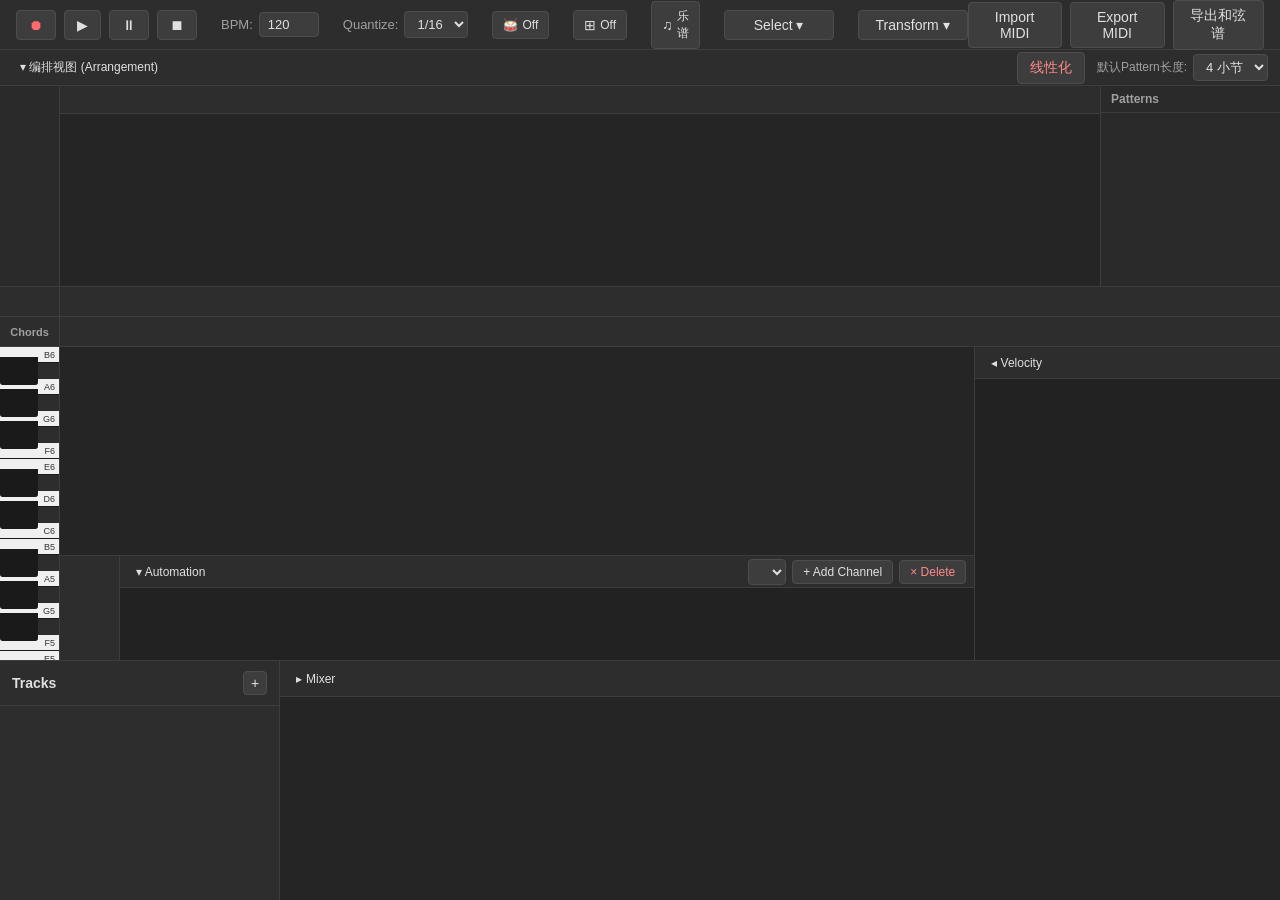
<file: index.html>
<!DOCTYPE html>
<html lang="en">
<head>
    <meta charset="UTF-8">
    <meta name="viewport" content="width=device-width, initial-scale=1.0">
    <title>MIDI Piano Roll Editor</title>
    <link rel="stylesheet" href="styles.css">
</head>
<body>
    <div class="app-container">
        <div class="toolbar">
            <div class="toolbar-left">
                <button id="recordBtn" class="toolbar-btn record-btn" title="Record (R)">⏺</button>
                <button id="playBtn" class="toolbar-btn" title="Play (Space)">▶</button>
                <button id="pauseBtn" class="toolbar-btn" title="Pause">⏸</button>
                <button id="stopBtn" class="toolbar-btn" title="Stop">⏹</button>
                <div class="bpm-control">
                    <label for="bpmInput">BPM:</label>
                    <input type="number" id="bpmInput" min="40" max="300" value="120">
                </div>
                <div class="quantize-control">
                    <label for="quantizeSelect">Quantize:</label>
                    <select id="quantizeSelect" class="quantize-select">
                        <option value="0">Off</option>
                        <option value="4">1/4</option>
                        <option value="2">1/8</option>
                        <option value="1" selected>1/16</option>
                    </select>
                </div>
                <div class="metronome-control">
                    <button id="metronomeBtn" class="toolbar-btn metronome-btn" title="Metronome">
                        <span class="metronome-icon">🥁</span>
                        <span class="metronome-state">Off</span>
                    </button>
                </div>
                <div class="snap-control">
                    <button id="snapBtn" class="toolbar-btn snap-btn" title="Snap to Grid">
                        <span class="snap-icon">⊞</span>
                        <span class="snap-state">Off</span>
                    </button>
                </div>
                <div class="sheet-music-control">
                    <button id="sheetMusicBtn" class="toolbar-btn sheet-music-btn" title="Toggle Sheet Music View">
                        <span class="sheet-music-icon">♫</span>
                        <span class="sheet-music-state">乐谱</span>
                    </button>
                </div>
                <div class="dropdown-control">
                    <button id="selectBtn" class="toolbar-btn dropdown-btn">
                        Select ▾
                    </button>
                    <div id="selectMenu" class="dropdown-menu">
                        <div class="menu-item" data-select="all">All</div>
                        <div class="menu-item" data-select="bypitch">By Pitch...</div>
                        <div class="menu-item" data-select="byvelocity">By Velocity Range...</div>
                        <div class="menu-item" data-select="invert">Invert</div>
                    </div>
                </div>
                <div class="dropdown-control">
                    <button id="transformBtn" class="toolbar-btn dropdown-btn">
                        Transform ▾
                    </button>
                    <div id="transformMenu" class="dropdown-menu">
                        <div class="menu-item" data-transform="transpose">Transpose...</div>
                        <div class="menu-item" data-transform="timeshift">Time Shift...</div>
                        <div class="menu-item" data-transform="humanize">Humanize</div>
                    </div>
                </div>
            </div>
            <div class="toolbar-right">
                <button id="importMidiBtn" class="toolbar-btn">Import MIDI</button>
                <button id="exportMidiBtn" class="toolbar-btn">Export MIDI</button>
                <button id="exportChordBtn" class="toolbar-btn">导出和弦谱</button>
            </div>
        </div>

        <div class="arrangement-panel" id="arrangementPanel">
            <div class="arrangement-toolbar">
                <button id="arrangementToggleBtn" class="automation-toggle-btn" title="Toggle Arrangement View">
                    <span class="btn-arrow">▾</span> 编排视图 (Arrangement)
                </button>
                <div class="arrangement-controls">
                    <button id="linearizeBtn" class="toolbar-btn danger" title="将编排展开为普通音符序列（不可逆）">线性化</button>
                    <div class="pattern-length-control">
                        <label for="patternLengthSelect">默认Pattern长度:</label>
                        <select id="patternLengthSelect" class="quantize-select">
                            <option value="4">1 小节</option>
                            <option value="8">2 小节</option>
                            <option value="16" selected>4 小节</option>
                            <option value="32">8 小节</option>
                        </select>
                    </div>
                </div>
            </div>
            <div class="arrangement-content" id="arrangementContent">
                <div class="arrangement-track-labels" id="arrangementTrackLabels"></div>
                <div class="arrangement-grid-container" id="arrangementGridContainer">
                    <div class="arrangement-ruler" id="arrangementRuler">
                        <canvas id="arrangementRulerCanvas"></canvas>
                    </div>
                    <div class="arrangement-grid" id="arrangementGrid">
                        <canvas id="arrangementGridCanvas"></canvas>
                    </div>
                </div>
                <div class="pattern-library" id="patternLibrary">
                    <div class="pattern-library-header">
                        <span>Patterns</span>
                    </div>
                    <div class="pattern-library-list" id="patternLibraryList"></div>
                </div>
            </div>
        </div>

        <div class="main-content">
            <div class="piano-roll-container">
                <div class="top-spacer"></div>
                <div class="ruler-container" id="rulerContainer">
                    <canvas id="rulerCanvas"></canvas>
                </div>
                <div class="sheet-music-spacer">Staff</div>
                <div class="sheet-music-container" id="sheetMusicContainer">
                    <canvas id="sheetMusicCanvas"></canvas>
                </div>
                <div class="chord-label-spacer">Chords</div>
                <div class="chord-track-container" id="chordTrackContainer">
                    <canvas id="chordTrackCanvas"></canvas>
                </div>
                <div class="piano-keyboard" id="pianoKeyboard"></div>
                <div class="grid-area">
                    <div class="grid-main-area">
                        <div class="grid-container" id="gridContainer">
                            <canvas id="gridCanvas"></canvas>
                        </div>
                        <div class="automation-container" id="automationContainer">
                            <div class="automation-spacer"></div>
                            <div class="automation-panel">
                                <div class="automation-toolbar">
                                    <button id="toggleAutomationBtn" class="automation-toggle-btn" title="Toggle Automation Panel"><span class="btn-arrow">▾</span> Automation</button>
                                    <div class="automation-controls">
                                        <select id="channelSelect" class="channel-select"></select>
                                        <button id="addChannelBtn" class="automation-btn">+ Add Channel</button>
                                        <button id="deleteChannelBtn" class="automation-btn danger">× Delete</button>
                                    </div>
                                </div>
                                <div class="automation-canvas-container" id="automationCanvasContainer">
                                    <canvas id="automationCanvas"></canvas>
                                </div>
                            </div>
                        </div>
                    </div>
                    <div class="velocity-panel" id="velocityPanel">
                        <div class="velocity-toolbar">
                            <button id="toggleVelocityBtn" class="automation-toggle-btn" title="Toggle Velocity Panel"><span class="btn-arrow">◂</span> Velocity</button>
                        </div>
                        <div class="velocity-canvas-container" id="velocityCanvasContainer">
                            <canvas id="velocityCanvas"></canvas>
                        </div>
                    </div>
                </div>
            </div>
        </div>

        <div class="bottom-panel">
            <div class="track-panel">
                <div class="track-header">
                    <span>Tracks</span>
                    <button id="addTrackBtn" class="track-btn">+</button>
                </div>
                <div id="trackList" class="track-list"></div>
            </div>
            <div class="mixer-panel" id="mixerPanel">
                <div class="mixer-header">
                    <button id="mixerToggleBtn" class="mixer-toggle-btn" title="Toggle Mixer">
                        <span class="btn-arrow">▸</span> Mixer
                    </button>
                    <div class="mixer-resizer" id="mixerResizer"></div>
                </div>
                <div class="mixer-channels" id="mixerChannels"></div>
            </div>
        </div>
    </div>

    <div id="contextMenu" class="context-menu">
        <div class="menu-item" data-action="velocity">Set Velocity...</div>
        <div class="menu-item" data-action="copy">Copy</div>
        <div class="menu-item" data-action="paste">Paste</div>
        <div class="menu-item" data-action="createPattern">创建 Pattern...</div>
        <div class="menu-item" data-action="delete">Delete</div>
    </div>

    <div id="patternContextMenu" class="context-menu">
        <div class="menu-item" data-pattern-action="edit">编辑 Pattern</div>
        <div class="menu-item" data-pattern-action="loopCount">设置循环次数...</div>
        <div class="menu-item" data-pattern-action="gapBeats">设置过渡空拍...</div>
        <div class="menu-item" data-pattern-action="duplicate">复制 Pattern</div>
        <div class="menu-item" data-pattern-action="remove">从编排移除</div>
        <div class="menu-item" data-pattern-action="delete">删除 Pattern（所有引用）</div>
    </div>

    <div id="createPatternDialog" class="dialog">
        <div class="dialog-content">
            <h3>创建 Pattern</h3>
            <div class="range-inputs">
                <div class="range-input">
                    <label for="patternName">名称:</label>
                    <input type="text" id="patternName" value="Pattern">
                </div>
            </div>
            <div class="range-inputs">
                <div class="range-input">
                    <label for="patternBars">长度(小节):</label>
                    <input type="number" id="patternBars" min="1" max="8" value="4">
                </div>
            </div>
            <p class="dialog-hint">选区内容将被提取为Pattern，原位置变为对该Pattern的引用</p>
            <div class="dialog-buttons">
                <button id="createPatternCancel">取消</button>
                <button id="createPatternOk">创建</button>
            </div>
        </div>
    </div>

    <div id="patternLoopDialog" class="dialog">
        <div class="dialog-content">
            <h3>设置循环次数</h3>
            <div class="range-inputs">
                <div class="range-input">
                    <label for="patternLoopCount">循环次数:</label>
                    <input type="number" id="patternLoopCount" min="1" max="16" value="1">
                </div>
            </div>
            <div class="dialog-buttons">
                <button id="patternLoopCancel">取消</button>
                <button id="patternLoopOk">确定</button>
            </div>
        </div>
    </div>

    <div id="patternGapDialog" class="dialog">
        <div class="dialog-content">
            <h3>设置过渡空拍</h3>
            <div class="range-inputs">
                <div class="range-input">
                    <label for="patternGapBeats">静默拍数:</label>
                    <input type="number" id="patternGapBeats" min="0" max="4" value="0">
                </div>
            </div>
            <p class="dialog-hint">Pattern播放完毕后添加的静默间隔</p>
            <div class="dialog-buttons">
                <button id="patternGapCancel">取消</button>
                <button id="patternGapOk">确定</button>
            </div>
        </div>
    </div>

    <div id="linearizeDialog" class="dialog">
        <div class="dialog-content">
            <h3>线性化编排</h3>
            <p class="dialog-hint">这将把当前编排展开为普通音符序列写回各轨道。<br><strong>此操作不可逆！</strong>所有Pattern引用将被替换为实际音符，编排将被清空。</p>
            <div class="dialog-buttons">
                <button id="linearizeCancel">取消</button>
                <button id="linearizeOk" class="danger-btn">确认线性化</button>
            </div>
        </div>
    </div>

    <div id="interpolationMenu" class="context-menu">
        <div class="menu-item" data-interpolation="linear">Linear</div>
        <div class="menu-item" data-interpolation="step">Step</div>
        <div class="menu-item" data-interpolation="sCurve">S-Curve</div>
    </div>

    <div id="addChannelDialog" class="dialog">
        <div class="dialog-content">
            <h3>Add Automation Channel</h3>
            <select id="newChannelType" class="channel-type-select">
                <option value="volume">Volume</option>
                <option value="pan">Pan</option>
                <option value="pitchBend">Pitch Bend</option>
                <option value="modulation">Modulation</option>
            </select>
            <div class="dialog-buttons">
                <button id="addChannelOk">OK</button>
                <button id="addChannelCancel">Cancel</button>
            </div>
        </div>
    </div>

    <div id="velocityDialog" class="dialog">
        <div class="dialog-content">
            <h3>Set Velocity</h3>
            <input type="range" id="velocitySlider" min="1" max="127" value="100">
            <span id="velocityValue">100</span>
            <div class="dialog-buttons">
                <button id="velocityOk">OK</button>
                <button id="velocityCancel">Cancel</button>
            </div>
        </div>
    </div>

    <div id="importMidiDialog" class="dialog">
        <div class="dialog-content">
            <h3>Import MIDI File</h3>
            <p id="importMidiMessage">This will replace all current tracks and notes. Continue?</p>
            <div class="dialog-buttons">
                <button id="importMidiOk">Import</button>
                <button id="importMidiCancel">Cancel</button>
            </div>
        </div>
    </div>

    <div id="pitchSelectDialog" class="dialog">
        <div class="dialog-content pitch-select-dialog">
            <h3>Select by Pitch</h3>
            <div class="pitch-select-grid" id="pitchSelectGrid"></div>
            <div class="dialog-buttons">
                <button id="pitchSelectAllBtn">Select All</button>
                <button id="pitchSelectNoneBtn">Select None</button>
                <button id="pitchSelectOk">OK</button>
                <button id="pitchSelectCancel">Cancel</button>
            </div>
        </div>
    </div>

    <div id="velocityRangeDialog" class="dialog">
        <div class="dialog-content">
            <h3>Select by Velocity Range</h3>
            <div class="range-inputs">
                <div class="range-input">
                    <label for="velocityMin">Min:</label>
                    <input type="number" id="velocityMin" min="1" max="127" value="1">
                </div>
                <div class="range-input">
                    <label for="velocityMax">Max:</label>
                    <input type="number" id="velocityMax" min="1" max="127" value="127">
                </div>
            </div>
            <div class="dialog-buttons">
                <button id="velocityRangeOk">OK</button>
                <button id="velocityRangeCancel">Cancel</button>
            </div>
        </div>
    </div>

    <div id="transposeDialog" class="dialog">
        <div class="dialog-content">
            <h3>Transpose Notes</h3>
            <div class="range-inputs">
                <div class="range-input">
                    <label for="transposeAmount">Semitones:</label>
                    <input type="number" id="transposeAmount" value="0">
                </div>
            </div>
            <p class="dialog-hint">Positive: up, Negative: down</p>
            <div class="dialog-buttons">
                <button id="transposeOk">OK</button>
                <button id="transposeCancel">Cancel</button>
            </div>
        </div>
    </div>

    <div id="timeShiftDialog" class="dialog">
        <div class="dialog-content">
            <h3>Time Shift Notes</h3>
            <div class="range-inputs">
                <div class="range-input">
                    <label for="timeShiftAmount">Ticks:</label>
                    <input type="number" id="timeShiftAmount" value="0">
                </div>
            </div>
            <p class="dialog-hint">Positive: later, Negative: earlier (cannot go below 0)</p>
            <div class="dialog-buttons">
                <button id="timeShiftOk">OK</button>
                <button id="timeShiftCancel">Cancel</button>
            </div>
        </div>
    </div>

    <input type="file" id="midiFileInput" accept=".mid,.midi" style="display:none">

    <div id="patternEditModeIndicator" class="pattern-edit-mode-indicator">
        正在编辑 Pattern: <span class="pattern-edit-name" id="patternEditName"></span>
        <span class="esc-hint">按 Esc 返回全局视图</span>
    </div>

    <script src="app.js"></script>
</body>
</html>
</file>
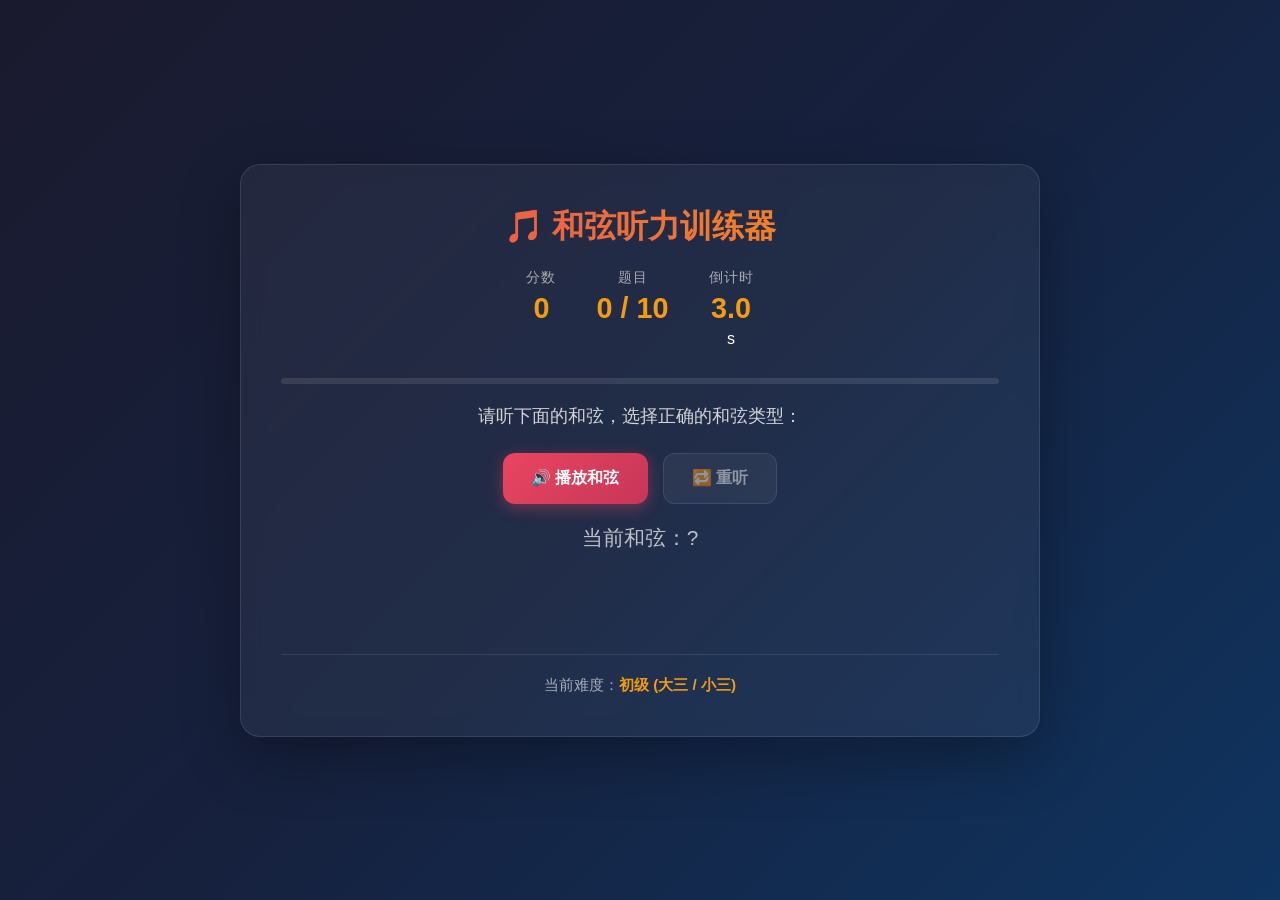
<file: chord-trainer/index.html>
<!DOCTYPE html>
<html lang="zh-CN">
<head>
    <meta charset="UTF-8">
    <meta name="viewport" content="width=device-width, initial-scale=1.0">
    <title>Chord Trainer - 和弦听力训练器</title>
    <link rel="stylesheet" href="style.css">
</head>
<body>
    <div class="trainer-container">
        <header class="trainer-header">
            <h1>🎵 和弦听力训练器</h1>
            <div class="stats-bar">
                <div class="stat-item">
                    <span class="stat-label">分数</span>
                    <span class="stat-value" id="scoreValue">0</span>
                </div>
                <div class="stat-item">
                    <span class="stat-label">题目</span>
                    <span class="stat-value"><span id="questionNumber">0</span> / 10</span>
                </div>
                <div class="stat-item">
                    <span class="stat-label">倒计时</span>
                    <span class="stat-value" id="countdownValue">3.0</span>s
                </div>
            </div>
        </header>

        <main class="trainer-main">
            <div class="question-area">
                <div class="progress-bar">
                    <div class="progress-fill" id="progressFill"></div>
                </div>
                <p class="question-text">请听下面的和弦，选择正确的和弦类型：</p>
                <div class="play-area">
                    <button id="playBtn" class="btn btn-primary">
                        🔊 播放和弦
                    </button>
                    <button id="replayBtn" class="btn btn-secondary" disabled>
                        🔁 重听
                    </button>
                </div>
                <div class="chord-display" id="chordDisplay">
                    当前和弦：?
                </div>
                <div class="feedback-area" id="feedbackArea"></div>
            </div>

            <div class="options-area">
                <div class="options-grid" id="optionsGrid">
                </div>
            </div>
        </main>

        <div class="level-indicator">
            当前难度：<span id="levelText">初级 (大三 / 小三)</span>
        </div>

        <div class="results-modal" id="resultsModal" style="display:none;">
            <div class="results-content">
                <h2>🎉 训练完成！</h2>
                <div class="final-score">
                    总分：<span id="finalScore">0</span>
                </div>
                <div class="accuracy-summary">
                    总正确率：<span id="totalAccuracy">0%</span>
                </div>
                <div class="type-stats" id="typeStats">
                </div>
                <button id="restartBtn" class="btn btn-primary">
                    🔄 重新开始
                </button>
            </div>
        </div>
    </div>

    <script src="app.js"></script>
</body>
</html>
</file>
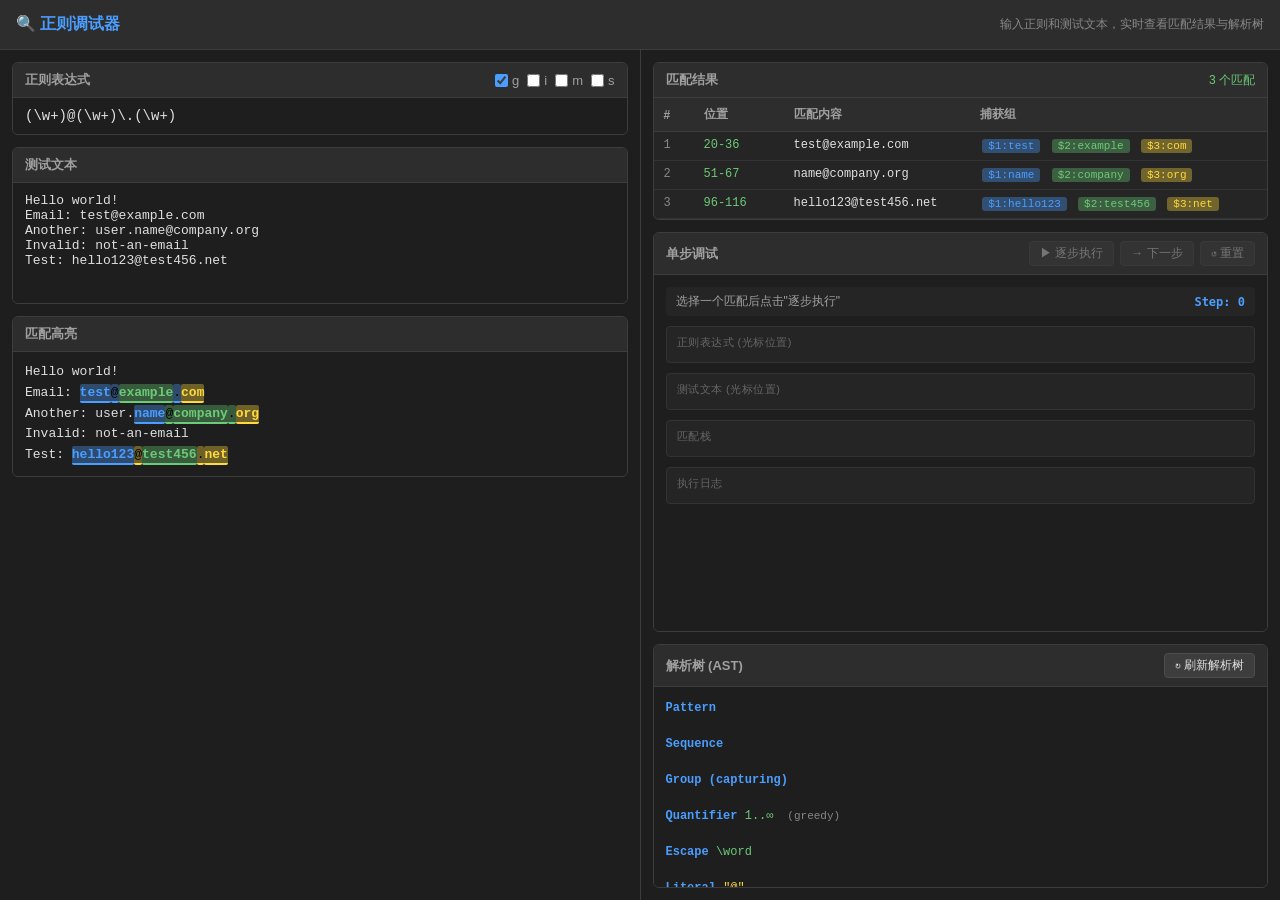
<file: regex-debug/index.html>
<!DOCTYPE html>
<html lang="zh-CN">
<head>
    <meta charset="UTF-8">
    <meta name="viewport" content="width=device-width, initial-scale=1.0">
    <title>Regex Debugger - 正则表达式调试器</title>
    <link rel="stylesheet" href="style.css">
</head>
<body>
    <div class="app-container">
        <div class="toolbar">
            <div class="toolbar-left">
                <span class="app-title">🔍 正则调试器</span>
            </div>
            <div class="toolbar-right">
                <span class="hint-text">输入正则和测试文本，实时查看匹配结果与解析树</span>
            </div>
        </div>

        <div class="main-content">
            <div class="left-panel">
                <div class="section">
                    <div class="section-header">
                        <span class="section-title">正则表达式</span>
                        <div class="flags-container">
                            <label class="flag-label">
                                <input type="checkbox" id="flagG" checked>
                                <span>g</span>
                            </label>
                            <label class="flag-label">
                                <input type="checkbox" id="flagI">
                                <span>i</span>
                            </label>
                            <label class="flag-label">
                                <input type="checkbox" id="flagM">
                                <span>m</span>
                            </label>
                            <label class="flag-label">
                                <input type="checkbox" id="flagS">
                                <span>s</span>
                            </label>
                        </div>
                    </div>
                    <input type="text" id="regexInput" class="regex-input" placeholder="输入正则表达式，例如：(\w+)@(\w+)\.(\w+)" value="">
                    <div id="regexError" class="error-message"></div>
                </div>

                <div class="section">
                    <div class="section-header">
                        <span class="section-title">测试文本</span>
                    </div>
                    <textarea id="testInput" class="test-input" placeholder="输入测试文本..."></textarea>
                </div>

                <div class="section">
                    <div class="section-header">
                        <span class="section-title">匹配高亮</span>
                    </div>
                    <div id="highlightOutput" class="highlight-output"></div>
                </div>
            </div>

            <div class="right-panel">
                <div class="section">
                    <div class="section-header">
                        <span class="section-title">匹配结果</span>
                        <span id="matchCount" class="match-count">0 个匹配</span>
                    </div>
                    <div id="matchesTable" class="matches-table-container">
                        <table class="matches-table">
                            <thead>
                                <tr>
                                    <th>#</th>
                                    <th>位置</th>
                                    <th>匹配内容</th>
                                    <th>捕获组</th>
                                </tr>
                            </thead>
                            <tbody id="matchesBody">
                            </tbody>
                        </table>
                    </div>
                </div>

                <div class="section step-debug-section">
                    <div class="section-header">
                        <span class="section-title">单步调试</span>
                        <div class="step-controls">
                            <button id="startStepBtn" class="step-btn" disabled>▶ 逐步执行</button>
                            <button id="stepNextBtn" class="step-btn" disabled>→ 下一步</button>
                            <button id="stepResetBtn" class="step-btn" disabled>↺ 重置</button>
                        </div>
                    </div>
                    <div class="step-debug-content">
                        <div class="step-info-row">
                            <div class="step-status" id="stepStatus">选择一个匹配后点击"逐步执行"</div>
                            <div class="step-counter" id="stepCounter">Step: 0</div>
                        </div>
                        <div class="step-regex-view">
                            <div class="step-subtitle">正则表达式 (光标位置)</div>
                            <div class="regex-display" id="stepRegexDisplay"></div>
                        </div>
                        <div class="step-text-view">
                            <div class="step-subtitle">测试文本 (光标位置)</div>
                            <div class="text-display" id="stepTextDisplay"></div>
                        </div>
                        <div class="step-stack-view">
                            <div class="step-subtitle">匹配栈</div>
                            <div class="stack-display" id="stepStackDisplay"></div>
                        </div>
                        <div class="step-log-view">
                            <div class="step-subtitle">执行日志</div>
                            <div class="log-display" id="stepLogDisplay"></div>
                        </div>
                    </div>
                </div>

                <div class="section ast-section">
                    <div class="section-header">
                        <span class="section-title">解析树 (AST)</span>
                        <button id="refreshAstBtn" class="refresh-btn" title="重新解析并生成 AST">↻ 刷新解析树</button>
                    </div>
                    <div id="astError" class="error-message"></div>
                    <pre id="astOutput" class="ast-output"></pre>
                </div>
            </div>
        </div>
    </div>

    <script src="app.js"></script>
</body>
</html>
</file>
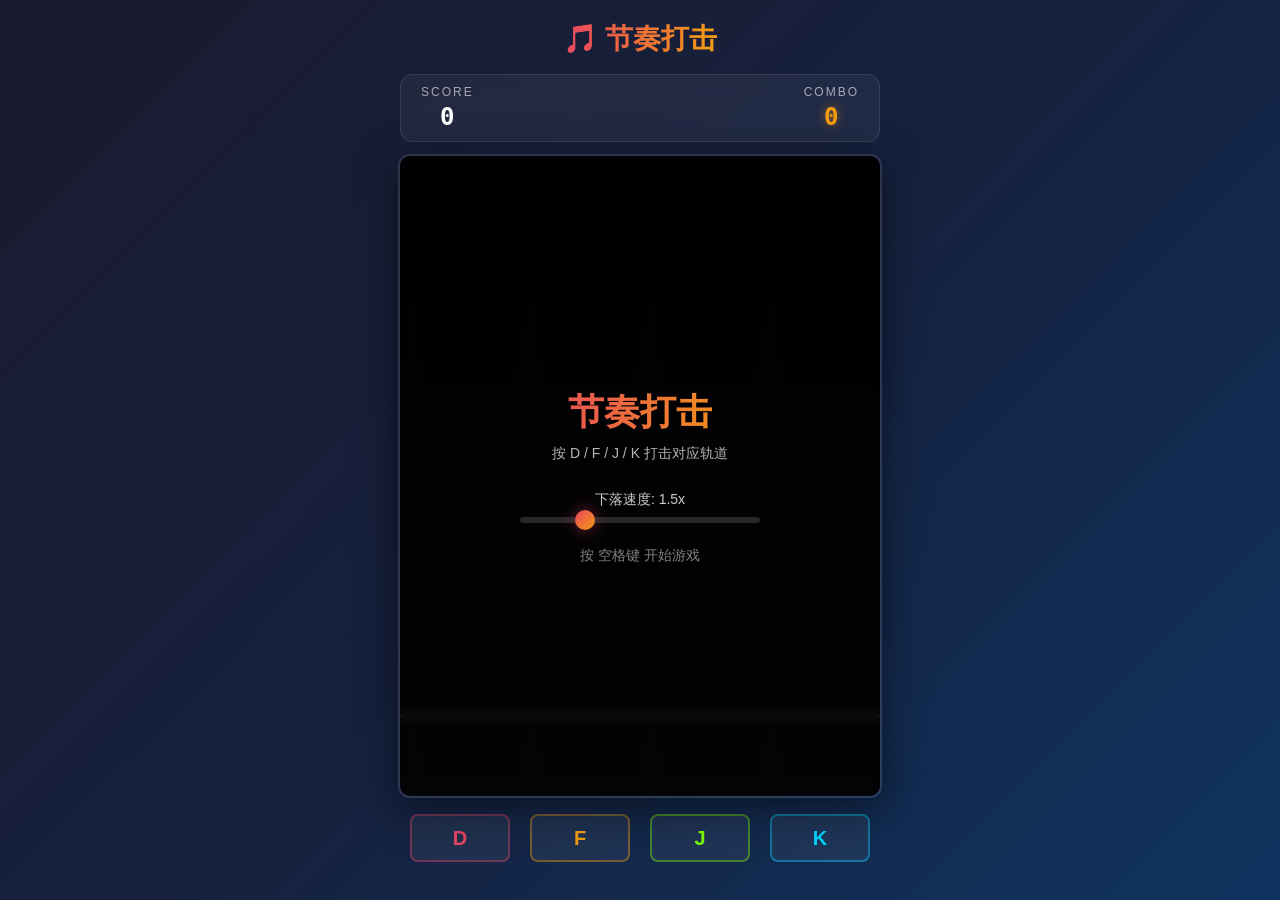
<file: rhythm-game/index.html>
<!DOCTYPE html>
<html lang="zh-CN">
<head>
    <meta charset="UTF-8">
    <meta name="viewport" content="width=device-width, initial-scale=1.0">
    <title>Rhythm Game - 节奏打击</title>
    <link rel="stylesheet" href="style.css">
</head>
<body>
    <div class="game-container">
        <header class="game-header">
            <h1>🎵 节奏打击</h1>
        </header>

        <div class="hud">
            <div class="hud-item">
                <span class="hud-label">SCORE</span>
                <span class="hud-value" id="scoreValue">0</span>
            </div>
            <div class="hud-item">
                <span class="hud-label">COMBO</span>
                <span class="hud-value combo" id="comboValue">0</span>
            </div>
        </div>

        <div class="canvas-wrapper">
            <canvas id="gameCanvas" width="480" height="640"></canvas>

            <div class="overlay" id="startOverlay">
                <div class="overlay-content">
                    <h2>节奏打击</h2>
                    <p class="subtitle">按 D / F / J / K 打击对应轨道</p>
                    <div class="speed-control">
                        <label for="speed">下落速度: <span id="speedLabel">1.5x</span></label>
                        <input type="range" id="speedSlider" min="1" max="3" step="0.1" value="1.5">
                    </div>
                    <p class="hint">按 空格键 开始游戏</p>
                </div>
            </div>

            <div class="overlay hidden" id="resultOverlay">
                <div class="overlay-content">
                    <h2>🎉 游戏结束</h2>
                    <div class="final-score">
                        最终分数: <span id="finalScore">0</span>
                    </div>
                    <div class="judge-stats">
                        <div class="stat-row">
                            <span class="perfect">Perfect</span>
                            <span id="perfectCount">0</span>
                        </div>
                        <div class="stat-row">
                            <span class="good">Good</span>
                            <span id="goodCount">0</span>
                        </div>
                        <div class="stat-row">
                            <span class="miss">Miss</span>
                            <span id="missCount">0</span>
                        </div>
                    </div>
                    <div class="max-combo">
                        最大连击: <span id="maxCombo">0</span>
                    </div>
                    <button class="btn" id="restartBtn">重新开始</button>
                </div>
            </div>
        </div>

        <div class="key-hints">
            <div class="key-hint lane-0">D</div>
            <div class="key-hint lane-1">F</div>
            <div class="key-hint lane-2">J</div>
            <div class="key-hint lane-3">K</div>
        </div>
    </div>

    <div class="judge-popup" id="judgePopup"></div>

    <script src="game.js"></script>
</body>
</html>
</file>
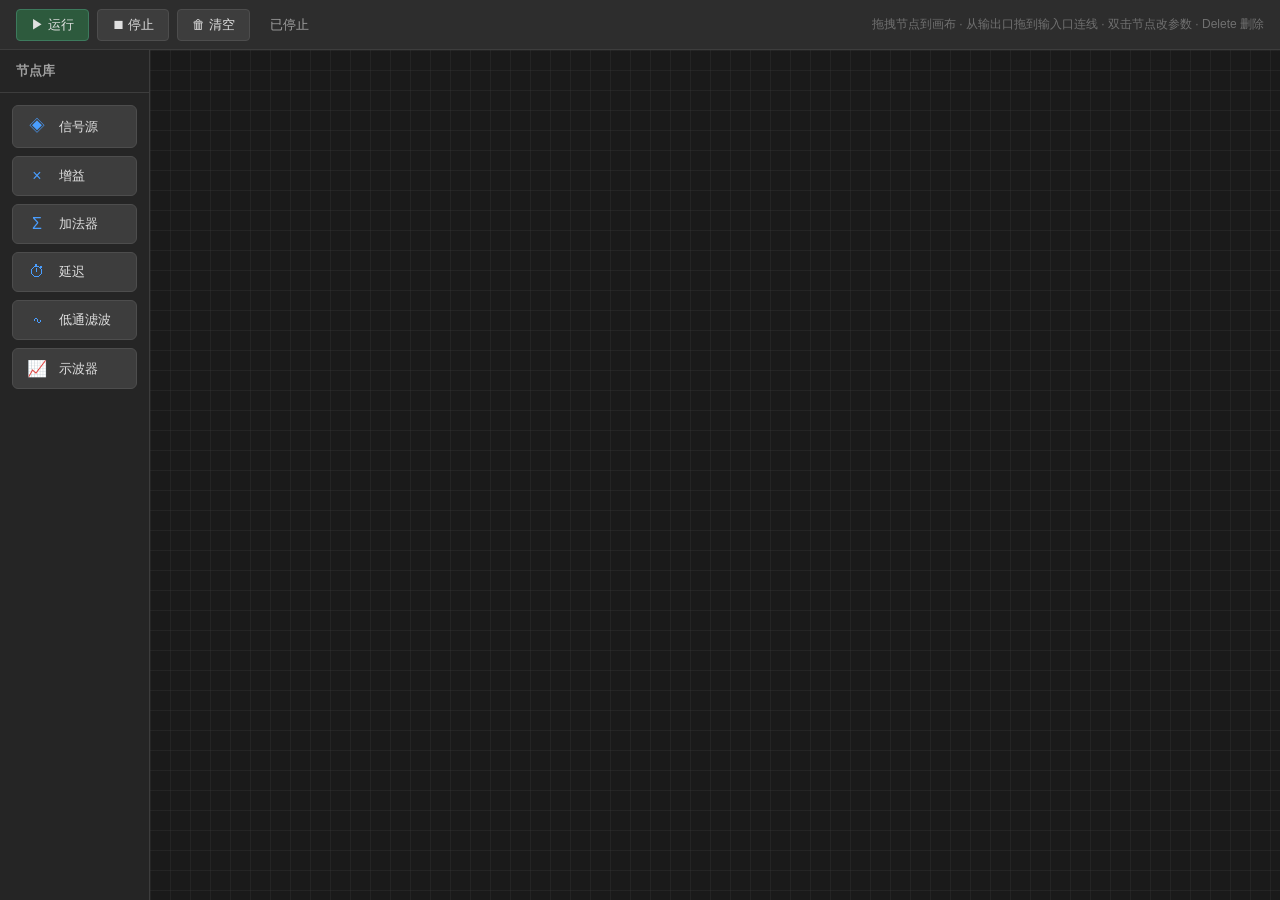
<file: signal-flow/index.html>
<!DOCTYPE html>
<html lang="zh-CN">
<head>
    <meta charset="UTF-8">
    <meta name="viewport" content="width=device-width, initial-scale=1.0">
    <title>Signal Flow Editor</title>
    <link rel="stylesheet" href="style.css">
</head>
<body>
    <div class="app-container">
        <div class="toolbar">
            <div class="toolbar-left">
                <button id="runBtn" class="toolbar-btn run-btn">▶ 运行</button>
                <button id="stopBtn" class="toolbar-btn">⏹ 停止</button>
                <button id="clearBtn" class="toolbar-btn">🗑 清空</button>
                <span id="statusLabel" class="status-label">已停止</span>
            </div>
            <div class="toolbar-right">
                <span class="hint-text">拖拽节点到画布 · 从输出口拖到输入口连线 · 双击节点改参数 · Delete 删除</span>
            </div>
        </div>

        <div class="main-content">
            <div class="sidebar">
                <div class="sidebar-title">节点库</div>
                <div class="node-palette">
                    <div class="palette-item" draggable="true" data-type="source">
                        <span class="palette-icon">◈</span>
                        <span class="palette-label">信号源</span>
                    </div>
                    <div class="palette-item" draggable="true" data-type="gain">
                        <span class="palette-icon">×</span>
                        <span class="palette-label">增益</span>
                    </div>
                    <div class="palette-item" draggable="true" data-type="adder">
                        <span class="palette-icon">Σ</span>
                        <span class="palette-label">加法器</span>
                    </div>
                    <div class="palette-item" draggable="true" data-type="delay">
                        <span class="palette-icon">⏱</span>
                        <span class="palette-label">延迟</span>
                    </div>
                    <div class="palette-item" draggable="true" data-type="filter">
                        <span class="palette-icon">∿</span>
                        <span class="palette-label">低通滤波</span>
                    </div>
                    <div class="palette-item" draggable="true" data-type="scope">
                        <span class="palette-icon">📈</span>
                        <span class="palette-label">示波器</span>
                    </div>
                </div>
            </div>

            <div class="canvas-container" id="canvasContainer">
                <svg id="wireSvg" class="wire-svg">
                    <defs>
                        <marker id="arrowhead" markerWidth="10" markerHeight="7" refX="9" refY="3.5" orient="auto">
                            <polygon points="0 0, 10 3.5, 0 7" fill="#6bcb77" />
                        </marker>
                    </defs>
                </svg>
                <div id="nodesLayer" class="nodes-layer"></div>
            </div>
        </div>
    </div>

    <div id="paramDialog" class="dialog">
        <div class="dialog-content">
            <h3 id="paramTitle">节点参数</h3>
            <div id="paramFields" class="param-fields"></div>
            <div class="dialog-buttons">
                <button id="paramCancel">取消</button>
                <button id="paramOk">确定</button>
            </div>
        </div>
    </div>

    <div id="toast" class="toast"></div>

    <script src="app.js"></script>
</body>
</html>
</file>
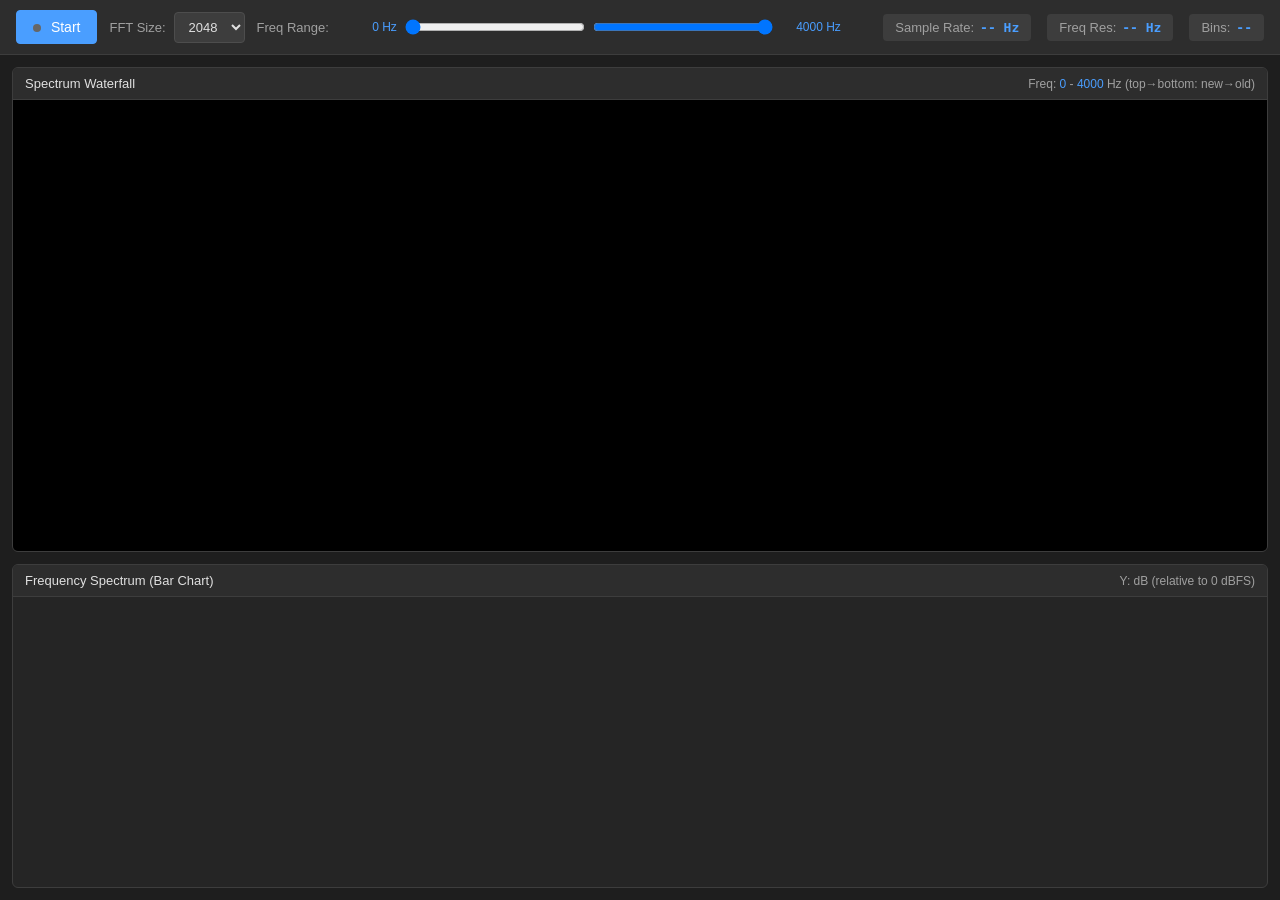
<file: analyzer.html>
<!DOCTYPE html>
<html lang="en">
<head>
    <meta charset="UTF-8">
    <meta name="viewport" content="width=device-width, initial-scale=1.0">
    <title>Real-Time Audio Spectrum Analyzer</title>
    <style>
        * {
            margin: 0;
            padding: 0;
            box-sizing: border-box;
        }

        body {
            font-family: -apple-system, BlinkMacSystemFont, 'Segoe UI', Roboto, sans-serif;
            background-color: #1e1e1e;
            color: #e0e0e0;
            height: 100vh;
            overflow: hidden;
            display: flex;
            flex-direction: column;
        }

        .toolbar {
            display: flex;
            justify-content: space-between;
            align-items: center;
            padding: 10px 16px;
            background-color: #2d2d2d;
            border-bottom: 1px solid #3d3d3d;
            gap: 16px;
            flex-wrap: wrap;
        }

        .toolbar-left, .toolbar-right {
            display: flex;
            align-items: center;
            gap: 12px;
            flex-wrap: wrap;
        }

        .toolbar-btn {
            background-color: #3d3d3d;
            color: #e0e0e0;
            border: 1px solid #4d4d4d;
            padding: 8px 16px;
            border-radius: 4px;
            cursor: pointer;
            font-size: 14px;
            transition: background-color 0.2s;
        }

        .toolbar-btn:hover {
            background-color: #4d4d4d;
        }

        .toolbar-btn:active {
            background-color: #5d5d5d;
        }

        .toolbar-btn.start-btn {
            background-color: #4a9eff;
            border-color: #4a9eff;
            color: white;
        }

        .toolbar-btn.start-btn:hover {
            background-color: #3a8eef;
        }

        .toolbar-btn.start-btn.active {
            background-color: #ff6b6b;
            border-color: #ff6b6b;
        }

        .control-group {
            display: flex;
            align-items: center;
            gap: 8px;
        }

        .control-group label {
            font-size: 13px;
            color: #a0a0a0;
        }

        .control-group select,
        .control-group input[type="number"] {
            background-color: #3d3d3d;
            color: #e0e0e0;
            border: 1px solid #4d4d4d;
            padding: 6px 10px;
            border-radius: 4px;
            font-size: 13px;
            cursor: pointer;
        }

        .control-group select:focus,
        .control-group input[type="number"]:focus {
            outline: none;
            border-color: #4a9eff;
        }

        .slider-container {
            display: flex;
            align-items: center;
            gap: 8px;
        }

        .slider-container input[type="range"] {
            width: 180px;
            cursor: pointer;
        }

        .slider-value {
            font-size: 12px;
            color: #4a9eff;
            min-width: 60px;
            text-align: right;
        }

        .info-display {
            display: flex;
            align-items: center;
            gap: 16px;
            font-size: 13px;
        }

        .info-item {
            display: flex;
            align-items: center;
            gap: 6px;
            padding: 6px 12px;
            background-color: #3d3d3d;
            border-radius: 4px;
        }

        .info-label {
            color: #a0a0a0;
        }

        .info-value {
            color: #4a9eff;
            font-weight: 600;
            font-family: 'SF Mono', Monaco, monospace;
        }

        .main-content {
            flex: 1;
            display: flex;
            flex-direction: column;
            overflow: hidden;
            padding: 12px;
            gap: 12px;
        }

        .canvas-wrapper {
            flex: 1;
            display: flex;
            flex-direction: column;
            background-color: #252525;
            border: 1px solid #3d3d3d;
            border-radius: 6px;
            overflow: hidden;
            position: relative;
        }

        .canvas-header {
            display: flex;
            justify-content: space-between;
            align-items: center;
            padding: 8px 12px;
            background-color: #2d2d2d;
            border-bottom: 1px solid #3d3d3d;
            font-size: 13px;
            font-weight: 500;
        }

        .canvas-container {
            flex: 1;
            position: relative;
            overflow: hidden;
        }

        #waterfallCanvas {
            display: block;
            width: 100%;
            height: 100%;
            cursor: crosshair;
        }

        #barCanvas {
            display: block;
            width: 100%;
            height: 100%;
            cursor: crosshair;
        }

        .tooltip {
            position: fixed;
            background-color: rgba(0, 0, 0, 0.9);
            color: #fff;
            padding: 8px 12px;
            border-radius: 4px;
            font-size: 12px;
            font-family: 'SF Mono', Monaco, monospace;
            pointer-events: none;
            z-index: 1000;
            border: 1px solid #4a9eff;
            display: none;
            white-space: nowrap;
        }

        .tooltip.visible {
            display: block;
        }

        .tooltip .freq {
            color: #4a9eff;
        }

        .tooltip .db {
            color: #6bcb77;
        }

        .waterfall-wrapper {
            flex: 1.2;
        }

        .bar-wrapper {
            flex: 0.8;
        }

        .status-indicator {
            display: inline-block;
            width: 8px;
            height: 8px;
            border-radius: 50%;
            background-color: #666;
            margin-right: 6px;
        }

        .status-indicator.active {
            background-color: #6bcb77;
            box-shadow: 0 0 8px rgba(107, 203, 119, 0.6);
            animation: pulse 1.5s infinite;
        }

        @keyframes pulse {
            0%, 100% { opacity: 1; }
            50% { opacity: 0.5; }
        }

        ::-webkit-scrollbar {
            width: 10px;
            height: 10px;
        }

        ::-webkit-scrollbar-track {
            background: #252525;
        }

        ::-webkit-scrollbar-thumb {
            background: #4d4d4d;
            border-radius: 5px;
        }

        ::-webkit-scrollbar-thumb:hover {
            background: #5d5d5d;
        }

        .error-message {
            position: fixed;
            top: 60px;
            left: 50%;
            transform: translateX(-50%);
            background-color: #ff4444;
            color: white;
            padding: 10px 20px;
            border-radius: 4px;
            font-size: 13px;
            z-index: 2000;
            display: none;
            max-width: 80%;
        }

        .error-message.visible {
            display: block;
        }
    </style>
</head>
<body>
    <div class="toolbar">
        <div class="toolbar-left">
            <button id="startBtn" class="toolbar-btn start-btn">
                <span id="statusIndicator" class="status-indicator"></span>
                <span id="btnText">Start</span>
            </button>

            <div class="control-group">
                <label for="fftSize">FFT Size:</label>
                <select id="fftSize">
                    <option value="512">512</option>
                    <option value="1024">1024</option>
                    <option value="2048" selected>2048</option>
                    <option value="4096">4096</option>
                </select>
            </div>

            <div class="control-group">
                <label>Freq Range:</label>
                <div class="slider-container">
                    <span class="slider-value" id="minFreqLabel">0 Hz</span>
                    <input type="range" id="minFreqSlider" min="0" max="4000" value="0" step="50">
                </div>
                <div class="slider-container">
                    <input type="range" id="maxFreqSlider" min="0" max="4000" value="4000" step="50">
                    <span class="slider-value" id="maxFreqLabel">4000 Hz</span>
                </div>
            </div>
        </div>

        <div class="toolbar-right">
            <div class="info-display">
                <div class="info-item">
                    <span class="info-label">Sample Rate:</span>
                    <span class="info-value" id="sampleRate">-- Hz</span>
                </div>
                <div class="info-item">
                    <span class="info-label">Freq Res:</span>
                    <span class="info-value" id="freqRes">-- Hz</span>
                </div>
                <div class="info-item">
                    <span class="info-label">Bins:</span>
                    <span class="info-value" id="binCount">--</span>
                </div>
            </div>
        </div>
    </div>

    <div class="main-content">
        <div class="canvas-wrapper waterfall-wrapper">
            <div class="canvas-header">
                <span>Spectrum Waterfall</span>
                <span style="color: #a0a0a0; font-size: 12px;">
                    Freq: <span id="wfMinDisp" style="color: #4a9eff;">0</span> - 
                    <span id="wfMaxDisp" style="color: #4a9eff;">4000</span> Hz
                    (top→bottom: new→old)
                </span>
            </div>
            <div class="canvas-container">
                <canvas id="waterfallCanvas"></canvas>
            </div>
        </div>

        <div class="canvas-wrapper bar-wrapper">
            <div class="canvas-header">
                <span>Frequency Spectrum (Bar Chart)</span>
                <span style="color: #a0a0a0; font-size: 12px;">
                    Y: dB (relative to 0 dBFS)
                </span>
            </div>
            <div class="canvas-container">
                <canvas id="barCanvas"></canvas>
            </div>
        </div>
    </div>

    <div id="tooltip" class="tooltip">
        <div>Freq: <span class="freq" id="tooltipFreq">-- Hz</span></div>
        <div>dB: <span class="db" id="tooltipDb">-- dB</span></div>
    </div>

    <div id="errorMessage" class="error-message"></div>

    <script>
        (function () {
            'use strict';

            const startBtn = document.getElementById('startBtn');
            const btnText = document.getElementById('btnText');
            const statusIndicator = document.getElementById('statusIndicator');
            const fftSizeSelect = document.getElementById('fftSize');
            const minFreqSlider = document.getElementById('minFreqSlider');
            const maxFreqSlider = document.getElementById('maxFreqSlider');
            const minFreqLabel = document.getElementById('minFreqLabel');
            const maxFreqLabel = document.getElementById('maxFreqLabel');
            const sampleRateDisplay = document.getElementById('sampleRate');
            const freqResDisplay = document.getElementById('freqRes');
            const binCountDisplay = document.getElementById('binCount');
            const wfMinDisp = document.getElementById('wfMinDisp');
            const wfMaxDisp = document.getElementById('wfMaxDisp');
            const waterfallCanvas = document.getElementById('waterfallCanvas');
            const barCanvas = document.getElementById('barCanvas');
            const tooltip = document.getElementById('tooltip');
            const tooltipFreq = document.getElementById('tooltipFreq');
            const tooltipDb = document.getElementById('tooltipDb');
            const errorMessage = document.getElementById('errorMessage');

            const waterfallCtx = waterfallCanvas.getContext('2d');
            const barCtx = barCanvas.getContext('2d');

            let audioContext = null;
            let analyser = null;
            let sourceNode = null;
            let stream = null;
            let freqData = null;
            let animationId = null;
            let isRunning = false;
            let waterfallImageData = null;
            let waterfallWidth = 0;
            let waterfallHeight = 0;

            let minFreq = 0;
            let maxFreq = 4000;
            let fftSize = 2048;

            function showError(msg) {
                errorMessage.textContent = msg;
                errorMessage.classList.add('visible');
                setTimeout(() => {
                    errorMessage.classList.remove('visible');
                }, 4000);
            }

            function resizeCanvases() {
                const wfContainer = waterfallCanvas.parentElement;
                const barContainer = barCanvas.parentElement;

                const wfRect = wfContainer.getBoundingClientRect();
                const barRect = barContainer.getBoundingClientRect();

                const dpr = window.devicePixelRatio || 1;

                if (waterfallCanvas.width !== wfRect.width * dpr || waterfallCanvas.height !== wfRect.height * dpr) {
                    waterfallCanvas.width = wfRect.width * dpr;
                    waterfallCanvas.height = wfRect.height * dpr;
                    waterfallCanvas.style.width = wfRect.width + 'px';
                    waterfallCanvas.style.height = wfRect.height + 'px';
                    waterfallCtx.scale(dpr, dpr);
                    waterfallWidth = wfRect.width;
                    waterfallHeight = wfRect.height;
                    waterfallImageData = waterfallCtx.createImageData(waterfallWidth, waterfallHeight);
                    waterfallCtx.fillStyle = '#000';
                    waterfallCtx.fillRect(0, 0, waterfallWidth, waterfallHeight);
                }

                if (barCanvas.width !== barRect.width * dpr || barCanvas.height !== barRect.height * dpr) {
                    barCanvas.width = barRect.width * dpr;
                    barCanvas.height = barRect.height * dpr;
                    barCanvas.style.width = barRect.width + 'px';
                    barCanvas.style.height = barRect.height + 'px';
                    barCtx.scale(dpr, dpr);
                }
            }

            function valueToColor(normalized) {
                let r = 0, g = 0, b = 0;
                if (normalized < 0.25) {
                    const t = normalized / 0.25;
                    r = 0;
                    g = 0;
                    b = Math.floor(40 + t * 215);
                } else if (normalized < 0.5) {
                    const t = (normalized - 0.25) / 0.25;
                    r = 0;
                    g = Math.floor(t * 255);
                    b = Math.floor(255 - t * 255);
                } else if (normalized < 0.75) {
                    const t = (normalized - 0.5) / 0.25;
                    r = Math.floor(t * 255);
                    g = 255;
                    b = 0;
                } else {
                    const t = (normalized - 0.75) / 0.25;
                    r = 255;
                    g = Math.floor(255 - t * 200);
                    b = Math.floor(t * 80);
                }
                return [r, g, b, 255];
            }

            function getBinRange(sampleRate) {
                const nyquist = sampleRate / 2;
                const totalBins = fftSize / 2;
                const binWidth = sampleRate / fftSize;

                let startBin = Math.floor(minFreq / binWidth);
                let endBin = Math.ceil(maxFreq / binWidth);

                startBin = Math.max(0, Math.min(startBin, totalBins - 1));
                endBin = Math.max(startBin + 1, Math.min(endBin, totalBins));

                return { startBin, endBin, binWidth, totalBins, nyquist };
            }

            function updateInfoDisplay() {
                if (audioContext) {
                    sampleRateDisplay.textContent = audioContext.sampleRate + ' Hz';
                    const binWidth = audioContext.sampleRate / fftSize;
                    freqResDisplay.textContent = binWidth.toFixed(1) + ' Hz';
                    const { startBin, endBin } = getBinRange(audioContext.sampleRate);
                    binCountDisplay.textContent = (endBin - startBin).toString();
                } else {
                    sampleRateDisplay.textContent = '-- Hz';
                    freqResDisplay.textContent = '-- Hz';
                    binCountDisplay.textContent = '--';
                }
            }

            function drawWaterfall() {
                if (!analyser || !audioContext) return;

                analyser.getByteFrequencyData(freqData);

                const { startBin, endBin } = getBinRange(audioContext.sampleRate);
                const visibleBins = endBin - startBin;

                const img = waterfallCtx.getImageData(0, 0, waterfallWidth, waterfallHeight);
                const dstData = img.data;

                for (let y = waterfallHeight - 1; y > 0; y--) {
                    for (let x = 0; x < waterfallWidth; x++) {
                        const srcIdx = ((y - 1) * waterfallWidth + x) * 4;
                        const dstIdx = (y * waterfallWidth + x) * 4;
                        dstData[dstIdx] = dstData[srcIdx];
                        dstData[dstIdx + 1] = dstData[srcIdx + 1];
                        dstData[dstIdx + 2] = dstData[srcIdx + 2];
                        dstData[dstIdx + 3] = dstData[srcIdx + 3];
                    }
                }

                for (let x = 0; x < waterfallWidth; x++) {
                    const exactBin = startBin + (x / (waterfallWidth - 1)) * (visibleBins - 1);
                    const binLow = Math.floor(exactBin);
                    const binHigh = Math.min(binLow + 1, endBin - 1);
                    const frac = exactBin - binLow;

                    const valLow = freqData[binLow] / 255;
                    const valHigh = freqData[binHigh] / 255;
                    const value = valLow + (valHigh - valLow) * frac;

                    const [r, g, b, a] = valueToColor(value);
                    const idx = x * 4;
                    dstData[idx] = r;
                    dstData[idx + 1] = g;
                    dstData[idx + 2] = b;
                    dstData[idx + 3] = a;
                }

                waterfallCtx.putImageData(img, 0, 0);
            }

            function drawBars() {
                if (!analyser || !audioContext) return;

                const { startBin, endBin, binWidth } = getBinRange(audioContext.sampleRate);
                const visibleBins = endBin - startBin;

                analyser.getByteFrequencyData(freqData);

                const w = barCanvas.clientWidth;
                const h = barCanvas.clientHeight;

                barCtx.fillStyle = '#1a1a1a';
                barCtx.fillRect(0, 0, w, h);

                const paddingLeft = 50;
                const paddingRight = 10;
                const paddingTop = 10;
                const paddingBottom = 40;

                const chartW = w - paddingLeft - paddingRight;
                const chartH = h - paddingTop - paddingBottom;

                barCtx.strokeStyle = '#3d3d3d';
                barCtx.lineWidth = 1;

                for (let i = 0; i <= 6; i++) {
                    const y = paddingTop + (i / 6) * chartH;
                    barCtx.beginPath();
                    barCtx.moveTo(paddingLeft, y);
                    barCtx.lineTo(paddingLeft + chartW, y);
                    barCtx.stroke();
                }

                barCtx.fillStyle = '#888';
                barCtx.font = '10px SF Mono, Monaco, monospace';
                barCtx.textAlign = 'right';
                barCtx.textBaseline = 'middle';
                for (let i = 0; i <= 6; i++) {
                    const db = -i * 16;
                    const y = paddingTop + (i / 6) * chartH;
                    barCtx.fillText(db + ' dB', paddingLeft - 5, y);
                }

                const freqLabels = 6;
                barCtx.textAlign = 'center';
                barCtx.textBaseline = 'top';
                for (let i = 0; i <= freqLabels; i++) {
                    const freq = minFreq + (i / freqLabels) * (maxFreq - minFreq);
                    const x = paddingLeft + (i / freqLabels) * chartW;
                    barCtx.beginPath();
                    barCtx.moveTo(x, paddingTop + chartH);
                    barCtx.lineTo(x, paddingTop + chartH + 5);
                    barCtx.strokeStyle = '#3d3d3d';
                    barCtx.stroke();
                    barCtx.fillStyle = '#888';
                    barCtx.fillText(freq.toFixed(0) + ' Hz', x, paddingTop + chartH + 8);
                }

                const barWidth = Math.max(1, (chartW / visibleBins) - 1);

                for (let i = 0; i < visibleBins; i++) {
                    const binIndex = startBin + i;
                    const value = freqData[binIndex] / 255;
                    const dbNorm = Math.max(0, (value - 0) / 1);
                    const barHeight = dbNorm * chartH;

                    const x = paddingLeft + (i / visibleBins) * chartW;
                    const y = paddingTop + chartH - barHeight;

                    const [r, g, b] = valueToColor(value);
                    barCtx.fillStyle = `rgb(${r},${g},${b})`;
                    barCtx.fillRect(x, y, barWidth, barHeight);
                }

                barCtx.strokeStyle = '#5d5d5d';
                barCtx.lineWidth = 1;
                barCtx.strokeRect(paddingLeft, paddingTop, chartW, chartH);
            }

            function animate() {
                if (!isRunning) return;
                drawWaterfall();
                drawBars();
                animationId = requestAnimationFrame(animate);
            }

            async function startAudio() {
                try {
                    stream = await navigator.mediaDevices.getUserMedia({
                        audio: {
                            echoCancellation: false,
                            noiseSuppression: false,
                            autoGainControl: false
                        }
                    });

                    audioContext = new (window.AudioContext || window.webkitAudioContext)();
                    if (audioContext.state === 'suspended') {
                        await audioContext.resume();
                    }

                    sourceNode = audioContext.createMediaStreamSource(stream);
                    analyser = audioContext.createAnalyser();
                    analyser.fftSize = fftSize;
                    analyser.smoothingTimeConstant = 0.65;

                    sourceNode.connect(analyser);

                    freqData = new Uint8Array(analyser.frequencyBinCount);

                    updateInfoDisplay();

                    isRunning = true;
                    btnText.textContent = 'Stop';
                    startBtn.classList.add('active');
                    statusIndicator.classList.add('active');

                    animate();
                } catch (err) {
                    console.error('Error starting audio:', err);
                    showError('Failed to access microphone: ' + err.message);
                }
            }

            function stopAudio() {
                isRunning = false;

                if (animationId) {
                    cancelAnimationFrame(animationId);
                    animationId = null;
                }

                if (stream) {
                    stream.getTracks().forEach(track => track.stop());
                    stream = null;
                }

                if (sourceNode) {
                    try { sourceNode.disconnect(); } catch (e) {}
                    sourceNode = null;
                }

                if (analyser) {
                    try { analyser.disconnect(); } catch (e) {}
                    analyser = null;
                }

                if (audioContext) {
                    audioContext.close().then(() => {
                        audioContext = null;
                    });
                    audioContext = null;
                }

                freqData = null;

                btnText.textContent = 'Start';
                startBtn.classList.remove('active');
                statusIndicator.classList.remove('active');

                updateInfoDisplay();
            }

            function updateFFTSize() {
                fftSize = parseInt(fftSizeSelect.value, 10);

                if (analyser) {
                    analyser.fftSize = fftSize;
                    freqData = new Uint8Array(analyser.frequencyBinCount);
                }

                updateInfoDisplay();
            }

            function updateFreqRange() {
                let newMin = parseInt(minFreqSlider.value, 10);
                let newMax = parseInt(maxFreqSlider.value, 10);

                if (newMin >= newMax) {
                    if (newMin >= 4000) {
                        newMin = newMax - 50;
                    } else {
                        newMax = newMin + 50;
                    }
                }

                minFreq = newMin;
                maxFreq = newMax;

                minFreqSlider.value = minFreq;
                maxFreqSlider.value = maxFreq;

                minFreqLabel.textContent = minFreq + ' Hz';
                maxFreqLabel.textContent = maxFreq + ' Hz';
                wfMinDisp.textContent = minFreq;
                wfMaxDisp.textContent = maxFreq;

                updateInfoDisplay();
            }

            function getFreqAndDbFromWaterfall(clientX, clientY) {
                if (!analyser || !audioContext) return null;

                const rect = waterfallCanvas.getBoundingClientRect();
                const x = clientX - rect.left;
                const y = clientY - rect.top;

                if (x < 0 || x >= rect.width || y < 0 || y >= rect.height) return null;

                const freq = minFreq + (x / rect.width) * (maxFreq - minFreq);

                const { startBin, endBin, binWidth, nyquist } = getBinRange(audioContext.sampleRate);
                const visibleBins = endBin - startBin;

                const exactBin = startBin + (x / rect.width) * (visibleBins - 1);
                const binIdx = Math.round(exactBin);

                if (!freqData || binIdx < 0 || binIdx >= freqData.length) {
                    return { freq: freq, db: null };
                }

                const value = freqData[binIdx] / 255;
                const db = value * 96 - 96;

                return { freq: freq, db: db };
            }

            function getFreqAndDbFromBar(clientX, clientY) {
                if (!analyser || !audioContext) return null;

                const rect = barCanvas.getBoundingClientRect();
                const x = clientX - rect.left;
                const y = clientY - rect.top;

                if (x < 0 || x >= rect.width || y < 0 || y >= rect.height) return null;

                const w = rect.width;
                const h = rect.height;

                const paddingLeft = 50;
                const paddingRight = 10;
                const paddingTop = 10;
                const paddingBottom = 40;

                const chartW = w - paddingLeft - paddingRight;
                const chartH = h - paddingTop - paddingBottom;

                if (x < paddingLeft || x > w - paddingRight || y < paddingTop || y > h - paddingBottom) {
                    return null;
                }

                const chartX = x - paddingLeft;
                const freq = minFreq + (chartX / chartW) * (maxFreq - minFreq);

                const { startBin, endBin } = getBinRange(audioContext.sampleRate);
                const visibleBins = endBin - startBin;

                const exactBin = startBin + (chartX / chartW) * (visibleBins - 1);
                const binIdx = Math.round(exactBin);

                if (!freqData || binIdx < 0 || binIdx >= freqData.length) {
                    return { freq: freq, db: null };
                }

                const value = freqData[binIdx] / 255;
                const db = value * 96 - 96;

                return { freq: freq, db: db };
            }

            function showTooltip(clientX, clientY, freq, db) {
                tooltip.classList.add('visible');
                tooltipFreq.textContent = freq.toFixed(1) + ' Hz';
                tooltipDb.textContent = db !== null ? db.toFixed(1) + ' dB' : '-- dB';

                const offsetX = 15;
                const offsetY = 15;

                let left = clientX + offsetX;
                let top = clientY + offsetY;

                const ttRect = tooltip.getBoundingClientRect();
                if (left + ttRect.width > window.innerWidth) {
                    left = clientX - ttRect.width - offsetX;
                }
                if (top + ttRect.height > window.innerHeight) {
                    top = clientY - ttRect.height - offsetY;
                }

                tooltip.style.left = left + 'px';
                tooltip.style.top = top + 'px';
            }

            function hideTooltip() {
                tooltip.classList.remove('visible');
            }

            startBtn.addEventListener('click', () => {
                if (isRunning) {
                    stopAudio();
                } else {
                    startAudio();
                }
            });

            fftSizeSelect.addEventListener('change', updateFFTSize);

            minFreqSlider.addEventListener('input', updateFreqRange);
            maxFreqSlider.addEventListener('input', updateFreqRange);

            waterfallCanvas.addEventListener('mousemove', (e) => {
                const info = getFreqAndDbFromWaterfall(e.clientX, e.clientY);
                if (info) {
                    showTooltip(e.clientX, e.clientY, info.freq, info.db);
                } else {
                    hideTooltip();
                }
            });

            waterfallCanvas.addEventListener('mouseleave', hideTooltip);
            waterfallCanvas.addEventListener('click', (e) => {
                const info = getFreqAndDbFromWaterfall(e.clientX, e.clientY);
                if (info) {
                    showTooltip(e.clientX, e.clientY, info.freq, info.db);
                }
            });

            barCanvas.addEventListener('mousemove', (e) => {
                const info = getFreqAndDbFromBar(e.clientX, e.clientY);
                if (info) {
                    showTooltip(e.clientX, e.clientY, info.freq, info.db);
                } else {
                    hideTooltip();
                }
            });

            barCanvas.addEventListener('mouseleave', hideTooltip);
            barCanvas.addEventListener('click', (e) => {
                const info = getFreqAndDbFromBar(e.clientX, e.clientY);
                if (info) {
                    showTooltip(e.clientX, e.clientY, info.freq, info.db);
                }
            });

            window.addEventListener('resize', () => {
                resizeCanvases();
            });

            resizeCanvases();
            updateFreqRange();
            updateFFTSize();
        })();
    </script>
</body>
</html>
</file>
<file: styles.css>
* {
    margin: 0;
    padding: 0;
    box-sizing: border-box;
}

body {
    font-family: -apple-system, BlinkMacSystemFont, 'Segoe UI', Roboto, sans-serif;
    background-color: #1e1e1e;
    color: #e0e0e0;
    height: 100vh;
    overflow: hidden;
}

.app-container {
    display: flex;
    flex-direction: column;
    height: 100vh;
}

.toolbar {
    display: flex;
    justify-content: space-between;
    align-items: center;
    padding: 8px 16px;
    background-color: #2d2d2d;
    border-bottom: 1px solid #3d3d3d;
    height: 50px;
}

.toolbar-left, .toolbar-right {
    display: flex;
    align-items: center;
    gap: 8px;
}

.toolbar-btn {
    background-color: #3d3d3d;
    color: #e0e0e0;
    border: 1px solid #4d4d4d;
    padding: 6px 12px;
    border-radius: 4px;
    cursor: pointer;
    font-size: 14px;
    transition: background-color 0.2s;
}

.toolbar-btn:hover {
    background-color: #4d4d4d;
}

.toolbar-btn:active {
    background-color: #5d5d5d;
}

.bpm-control {
    display: flex;
    align-items: center;
    gap: 6px;
    margin-left: 16px;
}

.bpm-control label {
    font-size: 13px;
    color: #a0a0a0;
}

.bpm-control input {
    width: 60px;
    padding: 4px 8px;
    background-color: #3d3d3d;
    border: 1px solid #4d4d4d;
    border-radius: 4px;
    color: #e0e0e0;
    font-size: 13px;
}

.quantize-control {
    display: flex;
    align-items: center;
    gap: 6px;
    margin-left: 16px;
}

.quantize-control label {
    font-size: 13px;
    color: #a0a0a0;
}

.quantize-select {
    background-color: #3d3d3d;
    color: #e0e0e0;
    border: 1px solid #4d4d4d;
    padding: 4px 8px;
    border-radius: 4px;
    font-size: 13px;
    cursor: pointer;
}

.quantize-select:focus {
    outline: none;
    border-color: #4a9eff;
}

.metronome-control {
    margin-left: 16px;
}

.metronome-btn {
    display: flex;
    align-items: center;
    gap: 4px;
    padding: 6px 10px;
}

.metronome-btn.active {
    background-color: #4a9eff;
    border-color: #4a9eff;
}

.metronome-icon {
    font-size: 12px;
}

.metronome-state {
    font-size: 12px;
}

.snap-control {
    margin-left: 16px;
}

.sheet-music-control {
    margin-left: 16px;
}

.sheet-music-btn {
    display: flex;
    align-items: center;
    gap: 4px;
    padding: 6px 10px;
}

.sheet-music-btn.active {
    background-color: #9b59b6;
    border-color: #9b59b6;
    color: #fff;
}

.sheet-music-icon {
    font-size: 14px;
}

.sheet-music-state {
    font-size: 12px;
}

.snap-btn {
    display: flex;
    align-items: center;
    gap: 4px;
    padding: 6px 10px;
}

.snap-btn.active {
    background-color: #6bcb77;
    border-color: #6bcb77;
    color: #fff;
}

.snap-icon {
    font-size: 14px;
}

.snap-state {
    font-size: 12px;
}

.record-btn {
    color: #ff6b6b;
}

.record-btn.active {
    background-color: #ff4444;
    color: #fff;
    border-color: #ff4444;
    animation: recordPulse 1s infinite;
}

@keyframes recordPulse {
    0%, 100% {
        box-shadow: 0 0 0 0 rgba(255, 68, 68, 0.7);
    }
    50% {
        box-shadow: 0 0 0 6px rgba(255, 68, 68, 0);
    }
}

.main-content {
    flex: 1;
    display: flex;
    overflow: hidden;
}

.piano-roll-container {
    flex: 1;
    display: grid;
    grid-template-columns: 60px 1fr;
    grid-template-rows: 30px 0px 30px 1fr;
    grid-template-areas:
        "spacer ruler"
        "sheet-music-label sheet-music"
        "chord-label chord-track"
        "keyboard grid";
    overflow: hidden;
}

.sheet-music-spacer {
    grid-area: sheet-music-label;
    background-color: #2d2d2d;
    border-right: 1px solid #3d3d3d;
    border-bottom: 1px solid #3d3d3d;
    display: none;
    align-items: center;
    justify-content: center;
    font-size: 11px;
    font-weight: 600;
    color: #a0a0a0;
    writing-mode: vertical-rl;
    text-orientation: mixed;
}

.sheet-music-container {
    grid-area: sheet-music;
    background-color: #f5f0e6;
    border-bottom: 1px solid #3d3d3d;
    overflow: hidden;
    position: relative;
    transition: height 0.3s ease;
    height: 0;
}

.sheet-music-container.visible {
    height: 150px;
}

.sheet-music-container.collapsed {
    height: 0 !important;
    overflow: hidden;
    border-bottom: none;
}

#sheetMusicCanvas {
    display: block;
}

.chord-label-spacer {
    grid-area: chord-label;
    background-color: #2d2d2d;
    border-right: 1px solid #3d3d3d;
    border-bottom: 1px solid #3d3d3d;
    display: flex;
    align-items: center;
    justify-content: center;
    font-size: 11px;
    font-weight: 600;
    color: #a0a0a0;
}

.chord-track-container {
    grid-area: chord-track;
    background-color: #2d2d2d;
    border-bottom: 1px solid #3d3d3d;
    overflow: hidden;
    position: relative;
    cursor: pointer;
}

#chordTrackCanvas {
    display: block;
}

.grid-area {
    grid-area: grid;
    display: flex;
    flex-direction: row;
    overflow: hidden;
    position: relative;
}

.grid-main-area {
    flex: 3;
    display: flex;
    flex-direction: column;
    overflow: hidden;
    min-width: 0;
}

.velocity-panel {
    flex: 1;
    display: flex;
    flex-direction: column;
    overflow: hidden;
    background-color: #252525;
    border-left: 1px solid #3d3d3d;
    min-width: 0;
}

.velocity-panel.collapsed {
    flex: 0 0 32px;
}

.velocity-toolbar {
    display: flex;
    align-items: center;
    padding: 4px 8px;
    background-color: #2d2d2d;
    border-bottom: 1px solid #3d3d3d;
    height: 32px;
    flex-shrink: 0;
}

.velocity-panel.collapsed .velocity-toolbar .btn-arrow {
    transform: rotate(180deg);
    display: inline-block;
}

.velocity-canvas-container {
    flex: 1;
    overflow: hidden;
    position: relative;
    background-color: #222;
}

.velocity-panel.collapsed .velocity-canvas-container {
    display: none;
}

#velocityCanvas {
    display: block;
    cursor: crosshair;
}

.top-spacer {
    grid-area: spacer;
    background-color: #2d2d2d;
    border-right: 1px solid #3d3d3d;
    border-bottom: 1px solid #3d3d3d;
}

.piano-keyboard {
    grid-area: keyboard;
    background-color: #2d2d2d;
    border-right: 1px solid #3d3d3d;
    overflow: hidden;
    position: relative;
}

.piano-key {
    position: absolute;
    left: 0;
    right: 0;
    border-bottom: 1px solid #1a1a1a;
    cursor: pointer;
    display: flex;
    align-items: center;
    justify-content: flex-end;
    padding-right: 4px;
    font-size: 9px;
    transition: background-color 0.1s;
}

.piano-key.white {
    background-color: #f0f0f0;
    color: #333;
    z-index: 1;
}

.piano-key.black {
    background-color: #1a1a1a;
    color: #888;
    width: 65%;
    z-index: 2;
    border-radius: 0 0 3px 3px;
}

.piano-key.white:hover {
    background-color: #e0e0e0;
}

.piano-key.black:hover {
    background-color: #2a2a2a;
}

.piano-key.white.active {
    background-color: #4a9eff;
}

.piano-key.black.active {
    background-color: #2a7edf;
}

.piano-key.white.recording-active {
    background-color: #ff6b6b !important;
    color: #fff;
}

.piano-key.black.recording-active {
    background-color: #cc4444 !important;
}

.ruler-container {
    grid-area: ruler;
    background-color: #2d2d2d;
    border-bottom: 1px solid #3d3d3d;
    overflow: hidden;
    position: relative;
}

#rulerCanvas {
    display: block;
    cursor: pointer;
}

.grid-container {
    flex: 2;
    overflow: auto;
    background-color: #252525;
    position: relative;
}

#gridCanvas {
    display: block;
    cursor: crosshair;
}

.automation-container {
    flex: 1;
    display: flex;
    flex-direction: row;
    min-height: 0;
    border-top: 1px solid #3d3d3d;
    background-color: #252525;
    overflow: hidden;
}

.automation-container.collapsed {
    flex: 0 0 32px;
}

.automation-spacer {
    width: 60px;
    background-color: #2d2d2d;
    border-right: 1px solid #3d3d3d;
    flex-shrink: 0;
}

.automation-panel {
    flex: 1;
    display: flex;
    flex-direction: column;
    min-width: 0;
    overflow: hidden;
}

.automation-toolbar {
    display: flex;
    align-items: center;
    justify-content: space-between;
    padding: 4px 8px;
    background-color: #2d2d2d;
    border-bottom: 1px solid #3d3d3d;
    height: 32px;
    flex-shrink: 0;
}

.automation-toggle-btn {
    background: none;
    border: none;
    color: #e0e0e0;
    cursor: pointer;
    font-size: 12px;
    padding: 4px 8px;
    border-radius: 3px;
    transition: background-color 0.2s;
}

.automation-toggle-btn:hover {
    background-color: #3d3d3d;
}

.automation-toggle-btn.collapsed .btn-arrow {
    transform: rotate(-90deg);
    display: inline-block;
}

.automation-controls {
    display: flex;
    align-items: center;
    gap: 6px;
}

.channel-select {
    background-color: #3d3d3d;
    color: #e0e0e0;
    border: 1px solid #4d4d4d;
    padding: 4px 8px;
    border-radius: 4px;
    font-size: 12px;
    cursor: pointer;
    max-width: 200px;
}

.channel-select:focus {
    outline: none;
    border-color: #4a9eff;
}

.channel-type-select {
    width: 100%;
    background-color: #3d3d3d;
    color: #e0e0e0;
    border: 1px solid #4d4d4d;
    padding: 8px 12px;
    border-radius: 4px;
    font-size: 14px;
    cursor: pointer;
    margin: 12px 0;
}

.automation-btn {
    background-color: #3d3d3d;
    color: #e0e0e0;
    border: 1px solid #4d4d4d;
    padding: 4px 10px;
    border-radius: 4px;
    cursor: pointer;
    font-size: 12px;
    transition: background-color 0.2s;
}

.automation-btn:hover {
    background-color: #4d4d4d;
}

.automation-btn.danger {
    color: #ff8888;
}

.automation-btn.danger:hover {
    background-color: #4a3030;
}

.automation-canvas-container {
    flex: 1;
    overflow: hidden;
    position: relative;
    background-color: #222;
}

.automation-container.collapsed .automation-canvas-container {
    display: none;
}

#automationCanvas {
    display: block;
    cursor: crosshair;
}

.bottom-panel {
    display: flex;
    flex-direction: row;
    height: 240px;
    background-color: #2d2d2d;
    border-top: 1px solid #3d3d3d;
    overflow: hidden;
}

.track-panel {
    width: 280px;
    background-color: #2d2d2d;
    border-right: 1px solid #3d3d3d;
    display: flex;
    flex-direction: column;
    flex-shrink: 0;
}

.mixer-panel {
    flex: 1;
    display: flex;
    flex-direction: column;
    background-color: #252525;
    min-width: 0;
    overflow: hidden;
    transition: flex 0.3s ease;
}

.mixer-panel.collapsed {
    flex: 0 0 100px;
    overflow: visible;
}

.mixer-header {
    display: flex;
    align-items: center;
    padding: 0 8px;
    background-color: #2d2d2d;
    border-bottom: 1px solid #3d3d3d;
    height: 36px;
    flex-shrink: 0;
    position: relative;
}

.mixer-toggle-btn {
    background: none;
    border: none;
    color: #e0e0e0;
    cursor: pointer;
    font-size: 12px;
    padding: 4px 8px;
    border-radius: 3px;
    transition: background-color 0.2s;
    display: flex;
    align-items: center;
    gap: 4px;
}

.mixer-toggle-btn:hover {
    background-color: #3d3d3d;
}

.mixer-panel.collapsed .mixer-toggle-btn .btn-arrow {
    transform: rotate(-90deg);
    display: inline-block;
}

.mixer-toggle-btn {
    white-space: nowrap;
    overflow: visible;
}

.mixer-resizer {
    position: absolute;
    left: 0;
    top: 0;
    bottom: 0;
    width: 4px;
    cursor: ew-resize;
    background: transparent;
    transition: background-color 0.2s;
}

.mixer-resizer:hover {
    background-color: #4a9eff;
}

.mixer-resizer.dragging {
    background-color: #4a9eff;
}

.mixer-channels {
    flex: 1;
    display: flex;
    flex-direction: row;
    align-items: stretch;
    gap: 8px;
    padding: 8px;
    overflow-x: auto;
    overflow-y: hidden;
    min-height: 0;
}

.mixer-panel.collapsed .mixer-channels {
    display: none;
}

.mixer-channel {
    display: flex;
    flex-direction: column;
    align-items: center;
    width: 72px;
    flex-shrink: 0;
    background-color: #2d2d2d;
    border-radius: 6px;
    padding: 8px 6px;
    gap: 8px;
}

.mixer-channel.active {
    background-color: #3a3a4a;
    border: 1px solid #4a9eff;
}

.meter-container {
    width: 100%;
    height: 40px;
    display: flex;
    flex-direction: row;
    gap: 2px;
    justify-content: center;
    align-items: flex-end;
    padding: 0 4px;
}

.meter-bar {
    width: 8px;
    height: 100%;
    background-color: #1a1a1a;
    border-radius: 2px;
    overflow: hidden;
    position: relative;
    display: flex;
    align-items: flex-end;
}

.meter-fill {
    width: 100%;
    height: 0%;
    background: linear-gradient(to top, #4ade80 0%, #4ade80 60%, #fbbf24 80%, #ef4444 100%);
    border-radius: 2px;
    transition: height 0.05s ease-out;
}

.meter-peak {
    width: 100%;
    height: 2px;
    background-color: #fff;
    position: absolute;
    bottom: 0;
    transition: bottom 0.3s ease-out;
}

.mixer-solo-mute {
    display: flex;
    gap: 4px;
    width: 100%;
}

.mixer-mute, .mixer-solo {
    flex: 1;
    padding: 3px 2px;
    font-size: 10px;
    font-weight: 600;
    border: none;
    border-radius: 3px;
    cursor: pointer;
    background-color: #1a1a1a;
    color: #888;
    transition: all 0.2s;
}

.mixer-mute.active {
    background-color: #ff6b6b;
    color: white;
}

.mixer-solo.active {
    background-color: #ffd93d;
    color: #333;
}

.mixer-mute:hover, .mixer-solo:hover {
    background-color: #3d3d3d;
}

.pan-control {
    display: flex;
    flex-direction: column;
    align-items: center;
    gap: 2px;
    width: 100%;
}

.pan-knob-container {
    position: relative;
    width: 40px;
    height: 40px;
    cursor: pointer;
}

.pan-knob {
    width: 100%;
    height: 100%;
    border-radius: 50%;
    background: radial-gradient(circle at 30% 30%, #5d5d5d, #2d2d2d);
    box-shadow: 0 2px 6px rgba(0, 0, 0, 0.4), inset 0 1px 1px rgba(255, 255, 255, 0.1);
    position: relative;
}

.pan-knob-indicator {
    position: absolute;
    width: 2px;
    height: 12px;
    background-color: #4a9eff;
    left: 50%;
    top: 6px;
    transform-origin: 50% 14px;
    transform: translateX(-50%) rotate(0deg);
    border-radius: 1px;
    box-shadow: 0 0 3px #4a9eff;
}

.pan-label {
    font-size: 10px;
    color: #a0a0a0;
}

.pan-value {
    font-size: 11px;
    color: #e0e0e0;
    font-weight: 500;
}

.volume-fader-container {
    flex: 1;
    display: flex;
    flex-direction: column;
    align-items: center;
    gap: 4px;
    width: 100%;
    min-height: 0;
    position: relative;
}

.volume-fader-track {
    flex: 1;
    width: 20px;
    background: linear-gradient(to top, #1a1a1a, #252525);
    border-radius: 10px;
    position: relative;
    cursor: pointer;
    box-shadow: inset 0 2px 6px rgba(0, 0, 0, 0.5);
    min-height: 60px;
}

.volume-fader-fill {
    position: absolute;
    bottom: 0;
    left: 0;
    right: 0;
    background: linear-gradient(to top, #4a9eff, #6bb3ff);
    border-radius: 10px;
    pointer-events: none;
}

.volume-fader-handle {
    position: absolute;
    left: 50%;
    transform: translateX(-50%);
    width: 32px;
    height: 14px;
    background: linear-gradient(to bottom, #6d6d6d, #4d4d4d);
    border-radius: 4px;
    box-shadow: 0 2px 6px rgba(0, 0, 0, 0.5), inset 0 1px 1px rgba(255, 255, 255, 0.2);
    cursor: grab;
    border: 1px solid #7d7d7d;
}

.volume-fader-handle:active {
    cursor: grabbing;
    background: linear-gradient(to bottom, #7d7d7d, #5d5d5d);
}

.volume-value {
    font-size: 10px;
    color: #a0a0a0;
    text-align: center;
    min-height: 14px;
}

.mixer-channel-name {
    font-size: 10px;
    color: #e0e0e0;
    text-align: center;
    font-weight: 500;
    overflow: hidden;
    text-overflow: ellipsis;
    white-space: nowrap;
    width: 100%;
    padding: 0 2px;
}

.mixer-channel-color {
    width: 100%;
    height: 3px;
    border-radius: 2px;
}

.track-header {
    display: flex;
    justify-content: space-between;
    align-items: center;
    padding: 10px 12px;
    border-bottom: 1px solid #3d3d3d;
    font-weight: 600;
    font-size: 14px;
}

.track-btn {
    background-color: #3d3d3d;
    color: #e0e0e0;
    border: 1px solid #4d4d4d;
    width: 24px;
    height: 24px;
    border-radius: 4px;
    cursor: pointer;
    font-size: 14px;
    display: flex;
    align-items: center;
    justify-content: center;
}

.track-btn:hover {
    background-color: #4d4d4d;
}

.track-list {
    flex: 1;
    overflow-y: auto;
    padding: 8px;
}

.track-item {
    display: flex;
    flex-direction: column;
    padding: 10px;
    margin-bottom: 8px;
    background-color: #3d3d3d;
    border-radius: 6px;
    border: 2px solid transparent;
    cursor: pointer;
    transition: all 0.2s;
}

.track-item:hover {
    background-color: #454545;
}

.track-item.active {
    border-color: #4a9eff;
    background-color: #3a3a4a;
}

.track-top {
    display: flex;
    align-items: center;
    gap: 8px;
    margin-bottom: 8px;
}

.track-color {
    width: 16px;
    height: 16px;
    border-radius: 3px;
    flex-shrink: 0;
}

.track-name {
    flex: 1;
    font-size: 13px;
    font-weight: 500;
    overflow: hidden;
    text-overflow: ellipsis;
    white-space: nowrap;
}

.track-delete {
    background: none;
    border: none;
    color: #888;
    cursor: pointer;
    font-size: 16px;
    padding: 2px 4px;
    border-radius: 3px;
}

.track-delete:hover {
    color: #ff6b6b;
    background-color: rgba(255, 107, 107, 0.1);
}

.track-controls {
    display: flex;
    align-items: center;
    gap: 8px;
}

.track-volume {
    flex: 1;
    height: 6px;
    -webkit-appearance: none;
    appearance: none;
    background: #2d2d2d;
    border-radius: 3px;
    outline: none;
}

.track-volume::-webkit-slider-thumb {
    -webkit-appearance: none;
    appearance: none;
    width: 14px;
    height: 14px;
    border-radius: 50%;
    background: #4a9eff;
    cursor: pointer;
}

.track-volume-label {
    font-size: 11px;
    color: #888;
    min-width: 32px;
    text-align: right;
}

.track-buttons {
    display: flex;
    gap: 4px;
    margin-top: 8px;
}

.track-mute, .track-solo {
    flex: 1;
    padding: 4px 8px;
    font-size: 11px;
    border: none;
    border-radius: 3px;
    cursor: pointer;
    background-color: #2d2d2d;
    color: #888;
    transition: all 0.2s;
}

.track-mute.active {
    background-color: #ff6b6b;
    color: white;
}

.track-solo.active {
    background-color: #ffd93d;
    color: #333;
}

.track-mute:hover, .track-solo:hover {
    background-color: #3d3d3d;
}

.context-menu {
    position: fixed;
    background-color: #3d3d3d;
    border: 1px solid #4d4d4d;
    border-radius: 6px;
    padding: 4px 0;
    min-width: 150px;
    box-shadow: 0 4px 12px rgba(0, 0, 0, 0.4);
    z-index: 1000;
    display: none;
}

.menu-item {
    padding: 8px 16px;
    font-size: 13px;
    cursor: pointer;
    transition: background-color 0.15s;
}

.menu-item:hover {
    background-color: #4a9eff;
}

.dialog {
    position: fixed;
    top: 0;
    left: 0;
    right: 0;
    bottom: 0;
    background-color: rgba(0, 0, 0, 0.5);
    display: none;
    align-items: center;
    justify-content: center;
    z-index: 2000;
}

.dialog.show {
    display: flex;
}

.dialog-content {
    background-color: #3d3d3d;
    border: 1px solid #4d4d4d;
    border-radius: 8px;
    padding: 20px;
    min-width: 300px;
}

.dialog-content h3 {
    margin-bottom: 16px;
    font-size: 16px;
}

.dialog-content input[type="range"] {
    width: 100%;
    margin: 12px 0;
}

#velocityValue {
    display: inline-block;
    width: 40px;
    text-align: center;
    font-weight: 600;
}

.dialog-buttons {
    display: flex;
    justify-content: flex-end;
    gap: 8px;
    margin-top: 16px;
}

.dialog-buttons button {
    padding: 6px 16px;
    border: none;
    border-radius: 4px;
    cursor: pointer;
    font-size: 13px;
}

#velocityOk {
    background-color: #4a9eff;
    color: white;
}

#velocityCancel {
    background-color: #5d5d5d;
    color: #e0e0e0;
}

#velocityOk:hover {
    background-color: #3a8eef;
}

#velocityCancel:hover {
    background-color: #6d6d6d;
}

::-webkit-scrollbar {
    width: 12px;
    height: 12px;
}

::-webkit-scrollbar-track {
    background: #252525;
}

::-webkit-scrollbar-thumb {
    background: #4d4d4d;
    border-radius: 6px;
}

::-webkit-scrollbar-thumb:hover {
    background: #5d5d5d;
}

.dropdown-control {
    position: relative;
    margin-left: 16px;
}

.dropdown-btn {
    min-width: 110px;
}

.dropdown-menu {
    position: absolute;
    top: calc(100% + 4px);
    left: 0;
    background-color: #3d3d3d;
    border: 1px solid #4d4d4d;
    border-radius: 6px;
    padding: 4px 0;
    min-width: 180px;
    box-shadow: 0 4px 12px rgba(0, 0, 0, 0.4);
    z-index: 1000;
    display: none;
}

.dropdown-menu.show {
    display: block;
}

.range-inputs {
    display: flex;
    gap: 16px;
    margin: 12px 0;
}

.range-input {
    display: flex;
    align-items: center;
    gap: 8px;
    flex: 1;
}

.range-input label {
    font-size: 13px;
    color: #a0a0a0;
    min-width: 60px;
}

.range-input input {
    flex: 1;
    padding: 6px 8px;
    background-color: #2d2d2d;
    border: 1px solid #4d4d4d;
    border-radius: 4px;
    color: #e0e0e0;
    font-size: 13px;
}

.range-input input:focus {
    outline: none;
    border-color: #4a9eff;
}

.dialog-hint {
    font-size: 12px;
    color: #888;
    margin-bottom: 8px;
}

.dialog-buttons button {
    padding: 6px 16px;
    border: none;
    border-radius: 4px;
    cursor: pointer;
    font-size: 13px;
    background-color: #5d5d5d;
    color: #e0e0e0;
}

.dialog-buttons button:hover {
    background-color: #6d6d6d;
}

.dialog-buttons button:last-child,
#pitchSelectOk, #velocityRangeOk, #transposeOk, #timeShiftOk {
    background-color: #4a9eff;
    color: white;
}

.dialog-buttons button:last-child:hover,
#pitchSelectOk:hover, #velocityRangeOk:hover, #transposeOk:hover, #timeShiftOk:hover {
    background-color: #3a8eef;
}

.pitch-select-dialog {
    min-width: 500px;
    max-width: 600px;
}

.pitch-select-grid {
    display: grid;
    grid-template-columns: repeat(12, 1fr);
    gap: 4px;
    max-height: 300px;
    overflow-y: auto;
    margin: 12px 0;
    padding: 8px;
    background-color: #2d2d2d;
    border-radius: 4px;
}

.pitch-checkbox {
    display: flex;
    align-items: center;
    justify-content: center;
    padding: 6px 4px;
    background-color: #3d3d3d;
    border: 1px solid #4d4d4d;
    border-radius: 4px;
    cursor: pointer;
    font-size: 11px;
    transition: all 0.15s;
    user-select: none;
}

.pitch-checkbox:hover {
    background-color: #4d4d4d;
}

.pitch-checkbox.black-key {
    background-color: #2a2a2a;
    color: #888;
}

.pitch-checkbox.black-key:hover {
    background-color: #3a3a3a;
}

.pitch-checkbox.checked {
    background-color: #4a9eff;
    color: white;
    border-color: #4a9eff;
}

.pitch-checkbox.black-key.checked {
    background-color: #2a7edf;
    border-color: #2a7edf;
    color: white;
}

.pitch-checkbox input {
    margin-right: 4px;
}

.dialog-buttons #pitchSelectAllBtn,
.dialog-buttons #pitchSelectNoneBtn {
    background-color: #3d3d3d;
}

.dialog-buttons #pitchSelectAllBtn:hover,
.dialog-buttons #pitchSelectNoneBtn:hover {
    background-color: #4d4d4d;
}

.arrangement-panel {
    display: flex;
    flex-direction: column;
    background-color: #2d2d2d;
    border-bottom: 1px solid #3d3d3d;
    transition: height 0.3s ease;
    overflow: hidden;
}

.arrangement-panel.collapsed .arrangement-content {
    display: none;
}

.arrangement-toolbar {
    display: flex;
    align-items: center;
    justify-content: space-between;
    padding: 4px 12px;
    background-color: #2d2d2d;
    border-bottom: 1px solid #3d3d3d;
    height: 36px;
    flex-shrink: 0;
}

.arrangement-controls {
    display: flex;
    align-items: center;
    gap: 12px;
}

.pattern-length-control {
    display: flex;
    align-items: center;
    gap: 6px;
}

.pattern-length-control label {
    font-size: 12px;
    color: #a0a0a0;
}

.toolbar-btn.danger {
    color: #ff8888;
}

.toolbar-btn.danger:hover {
    background-color: #4a3030;
}

.danger-btn {
    background-color: #ff4444 !important;
    color: white !important;
}

.danger-btn:hover {
    background-color: #ff3333 !important;
}

.arrangement-content {
    display: flex;
    height: 200px;
    overflow: hidden;
}

.arrangement-track-labels {
    width: 60px;
    flex-shrink: 0;
    background-color: #2a2a2a;
    border-right: 1px solid #3d3d3d;
    overflow: hidden;
    position: relative;
}

.arrangement-grid-container {
    flex: 1;
    display: flex;
    flex-direction: column;
    overflow: hidden;
    min-width: 0;
}

.arrangement-ruler {
    height: 28px;
    flex-shrink: 0;
    background-color: #2d2d2d;
    border-bottom: 1px solid #3d3d3d;
    overflow: hidden;
    position: relative;
}

#arrangementRulerCanvas {
    display: block;
    cursor: pointer;
}

.arrangement-grid {
    flex: 1;
    overflow: auto;
    background-color: #252525;
    position: relative;
}

#arrangementGridCanvas {
    display: block;
    cursor: default;
}

.pattern-library {
    width: 180px;
    flex-shrink: 0;
    background-color: #2a2a2a;
    border-left: 1px solid #3d3d3d;
    display: flex;
    flex-direction: column;
    overflow: hidden;
}

.pattern-library-header {
    padding: 6px 10px;
    border-bottom: 1px solid #3d3d3d;
    font-size: 12px;
    font-weight: 600;
    color: #a0a0a0;
}

.pattern-library-list {
    flex: 1;
    overflow-y: auto;
    padding: 6px;
    display: flex;
    flex-direction: column;
    gap: 4px;
}

.pattern-library-item {
    padding: 6px 10px;
    background-color: #3d3d3d;
    border: 2px solid transparent;
    border-radius: 4px;
    cursor: grab;
    font-size: 12px;
    display: flex;
    align-items: center;
    justify-content: space-between;
    transition: all 0.15s;
    user-select: none;
}

.pattern-library-item:hover {
    background-color: #454545;
    border-color: #4a9eff;
}

.pattern-library-item:active {
    cursor: grabbing;
}

.pattern-library-item.dragging {
    opacity: 0.5;
}

.pattern-library-item-color {
    width: 10px;
    height: 10px;
    border-radius: 2px;
}

.pattern-library-item-info {
    display: flex;
    align-items: center;
    gap: 6px;
    overflow: hidden;
}

.pattern-library-item-name {
    overflow: hidden;
    text-overflow: ellipsis;
    white-space: nowrap;
}

.pattern-library-item-bars {
    font-size: 10px;
    color: #888;
}

.arrangement-track-label {
    position: absolute;
    left: 0;
    right: 0;
    height: 40px;
    display: flex;
    align-items: center;
    justify-content: center;
    border-bottom: 1px solid #3d3d3d;
    padding: 0 4px;
    overflow: hidden;
}

.arrangement-track-label-color {
    width: 3px;
    height: 24px;
    border-radius: 2px;
    margin-right: 4px;
    flex-shrink: 0;
}

.arrangement-track-label-name {
    font-size: 10px;
    overflow: hidden;
    text-overflow: ellipsis;
    white-space: nowrap;
    color: #a0a0a0;
}

.pattern-block {
    position: absolute;
    border-radius: 4px;
    cursor: pointer;
    overflow: hidden;
    border: 2px solid transparent;
    transition: border-color 0.15s, box-shadow 0.15s;
    user-select: none;
}

.pattern-block:hover {
    border-color: #4a9eff;
    box-shadow: 0 0 8px rgba(74, 158, 255, 0.4);
}

.pattern-block.selected {
    border-color: #ffd93d;
    box-shadow: 0 0 8px rgba(255, 217, 61, 0.4);
}

.pattern-block.editing {
    border-color: #6bcb77;
    box-shadow: 0 0 12px rgba(107, 203, 119, 0.6);
}

.pattern-block-header {
    padding: 3px 6px;
    font-size: 10px;
    font-weight: 600;
    display: flex;
    align-items: center;
    justify-content: space-between;
    border-bottom: 1px solid rgba(0,0,0,0.3);
}

.pattern-block-name {
    overflow: hidden;
    text-overflow: ellipsis;
    white-space: nowrap;
}

.pattern-block-loop-badge {
    background-color: rgba(0,0,0,0.4);
    padding: 1px 4px;
    border-radius: 2px;
    font-size: 9px;
}

.pattern-block-content {
    position: absolute;
    top: 20px;
    left: 0;
    right: 0;
    bottom: 0;
    overflow: hidden;
}

.pattern-block-note {
    position: absolute;
    border-radius: 1px;
    opacity: 0.8;
}

.arrangement-empty-hint {
    position: absolute;
    top: 50%;
    left: 50%;
    transform: translate(-50%, -50%);
    color: #555;
    font-size: 13px;
    pointer-events: none;
}

.pattern-edit-mode-indicator {
    position: fixed;
    top: 60px;
    left: 50%;
    transform: translateX(-50%);
    background-color: #6bcb77;
    color: #1a1a1a;
    padding: 8px 20px;
    border-radius: 6px;
    font-size: 14px;
    font-weight: 600;
    z-index: 1500;
    box-shadow: 0 4px 12px rgba(0,0,0,0.4);
    display: none;
}

.pattern-edit-mode-indicator.show {
    display: block;
}

.pattern-edit-mode-indicator .pattern-edit-name {
    font-weight: 700;
}

.pattern-edit-mode-indicator .esc-hint {
    margin-left: 12px;
    font-size: 11px;
    opacity: 0.8;
}

.dialog-content input[type="text"] {
    flex: 1;
    padding: 6px 8px;
    background-color: #2d2d2d;
    border: 1px solid #4d4d4d;
    border-radius: 4px;
    color: #e0e0e0;
    font-size: 13px;
}

.dialog-content input[type="text"]:focus {
    outline: none;
    border-color: #4a9eff;
}
</file>
<file: chord-trainer/style.css>
* {
    margin: 0;
    padding: 0;
    box-sizing: border-box;
}

body {
    font-family: -apple-system, BlinkMacSystemFont, 'Segoe UI', 'PingFang SC', 'Hiragino Sans GB', 'Microsoft YaHei', sans-serif;
    background: linear-gradient(135deg, #1a1a2e 0%, #16213e 50%, #0f3460 100%);
    min-height: 100vh;
    color: #fff;
    display: flex;
    justify-content: center;
    align-items: center;
    padding: 20px;
}

.trainer-container {
    background: rgba(255, 255, 255, 0.05);
    backdrop-filter: blur(10px);
    border-radius: 20px;
    border: 1px solid rgba(255, 255, 255, 0.1);
    padding: 40px;
    max-width: 800px;
    width: 100%;
    box-shadow: 0 20px 60px rgba(0, 0, 0, 0.3);
}

.trainer-header {
    text-align: center;
    margin-bottom: 30px;
}

.trainer-header h1 {
    font-size: 2rem;
    margin-bottom: 20px;
    background: linear-gradient(90deg, #e94560, #f39c12);
    -webkit-background-clip: text;
    -webkit-text-fill-color: transparent;
    background-clip: text;
}

.stats-bar {
    display: flex;
    justify-content: center;
    gap: 40px;
    flex-wrap: wrap;
}

.stat-item {
    display: flex;
    flex-direction: column;
    align-items: center;
    gap: 5px;
}

.stat-label {
    font-size: 0.85rem;
    color: rgba(255, 255, 255, 0.6);
    text-transform: uppercase;
    letter-spacing: 1px;
}

.stat-value {
    font-size: 1.8rem;
    font-weight: 700;
    color: #f39c12;
}

.trainer-main {
    margin-bottom: 25px;
}

.question-area {
    text-align: center;
    margin-bottom: 30px;
}

.progress-bar {
    width: 100%;
    height: 6px;
    background: rgba(255, 255, 255, 0.1);
    border-radius: 3px;
    margin-bottom: 20px;
    overflow: hidden;
}

.progress-fill {
    height: 100%;
    background: linear-gradient(90deg, #e94560, #f39c12);
    width: 0%;
    transition: width 0.1s linear;
}

.question-text {
    font-size: 1.1rem;
    color: rgba(255, 255, 255, 0.8);
    margin-bottom: 25px;
}

.play-area {
    display: flex;
    justify-content: center;
    gap: 15px;
    margin-bottom: 20px;
    flex-wrap: wrap;
}

.btn {
    padding: 14px 28px;
    font-size: 1rem;
    font-weight: 600;
    border: none;
    border-radius: 12px;
    cursor: pointer;
    transition: all 0.2s ease;
    font-family: inherit;
}

.btn:disabled {
    opacity: 0.5;
    cursor: not-allowed;
}

.btn-primary {
    background: linear-gradient(135deg, #e94560, #c73659);
    color: white;
    box-shadow: 0 4px 15px rgba(233, 69, 96, 0.4);
}

.btn-primary:not(:disabled):hover {
    transform: translateY(-2px);
    box-shadow: 0 6px 20px rgba(233, 69, 96, 0.5);
}

.btn-secondary {
    background: rgba(255, 255, 255, 0.1);
    color: white;
    border: 1px solid rgba(255, 255, 255, 0.2);
}

.btn-secondary:not(:disabled):hover {
    background: rgba(255, 255, 255, 0.2);
}

.chord-display {
    font-size: 1.3rem;
    margin-bottom: 15px;
    color: rgba(255, 255, 255, 0.7);
    min-height: 30px;
}

.feedback-area {
    min-height: 30px;
    font-size: 1.1rem;
    font-weight: 600;
}

.feedback-correct {
    color: #2ecc71;
}

.feedback-wrong {
    color: #e94560;
}

.options-area {
    margin-top: 20px;
}

.options-grid {
    display: grid;
    grid-template-columns: repeat(auto-fit, minmax(200px, 1fr));
    gap: 15px;
}

.option-btn {
    padding: 18px 20px;
    font-size: 1.05rem;
    font-weight: 600;
    background: rgba(255, 255, 255, 0.08);
    color: white;
    border: 2px solid rgba(255, 255, 255, 0.15);
    border-radius: 12px;
    cursor: pointer;
    transition: all 0.2s ease;
    font-family: inherit;
}

.option-btn:hover:not(:disabled) {
    background: rgba(255, 255, 255, 0.15);
    border-color: rgba(255, 255, 255, 0.3);
    transform: translateY(-2px);
}

.option-btn:disabled {
    cursor: not-allowed;
    opacity: 0.6;
}

.option-btn.correct {
    background: rgba(46, 204, 113, 0.3);
    border-color: #2ecc71;
}

.option-btn.wrong {
    background: rgba(233, 69, 96, 0.3);
    border-color: #e94560;
}

.level-indicator {
    text-align: center;
    padding-top: 20px;
    border-top: 1px solid rgba(255, 255, 255, 0.1);
    color: rgba(255, 255, 255, 0.6);
    font-size: 0.95rem;
}

.level-indicator span {
    color: #f39c12;
    font-weight: 600;
}

.results-modal {
    position: fixed;
    top: 0;
    left: 0;
    right: 0;
    bottom: 0;
    background: rgba(0, 0, 0, 0.8);
    display: flex;
    justify-content: center;
    align-items: center;
    z-index: 1000;
    padding: 20px;
}

.results-content {
    background: linear-gradient(135deg, #1a1a2e 0%, #16213e 100%);
    border-radius: 20px;
    padding: 40px;
    max-width: 500px;
    width: 100%;
    text-align: center;
    border: 1px solid rgba(255, 255, 255, 0.1);
    box-shadow: 0 20px 60px rgba(0, 0, 0, 0.5);
}

.results-content h2 {
    font-size: 1.8rem;
    margin-bottom: 25px;
    background: linear-gradient(90deg, #e94560, #f39c12);
    -webkit-background-clip: text;
    -webkit-text-fill-color: transparent;
    background-clip: text;
}

.final-score {
    font-size: 1.4rem;
    margin-bottom: 10px;
    color: #f39c12;
    font-weight: 700;
}

.accuracy-summary {
    font-size: 1.2rem;
    margin-bottom: 25px;
    color: rgba(255, 255, 255, 0.8);
}

.type-stats {
    text-align: left;
    margin-bottom: 30px;
    background: rgba(255, 255, 255, 0.05);
    border-radius: 12px;
    padding: 20px;
}

.type-stat-item {
    display: flex;
    justify-content: space-between;
    align-items: center;
    padding: 10px 0;
    border-bottom: 1px solid rgba(255, 255, 255, 0.08);
}

.type-stat-item:last-child {
    border-bottom: none;
}

.type-stat-name {
    font-weight: 600;
}

.type-stat-accuracy {
    color: #f39c12;
    font-weight: 600;
}

.type-stat-detail {
    font-size: 0.85rem;
    color: rgba(255, 255, 255, 0.5);
}

@media (max-width: 600px) {
    .trainer-container {
        padding: 25px;
    }

    .trainer-header h1 {
        font-size: 1.5rem;
    }

    .stats-bar {
        gap: 20px;
    }

    .stat-value {
        font-size: 1.4rem;
    }

    .btn {
        padding: 12px 22px;
        font-size: 0.95rem;
    }

    .option-btn {
        padding: 14px 16px;
        font-size: 0.95rem;
    }
}
</file>
<file: regex-debug/style.css>
* {
    margin: 0;
    padding: 0;
    box-sizing: border-box;
}

body {
    font-family: -apple-system, BlinkMacSystemFont, 'Segoe UI', Roboto, sans-serif;
    background-color: #1e1e1e;
    color: #e0e0e0;
    height: 100vh;
    overflow: hidden;
}

.app-container {
    display: flex;
    flex-direction: column;
    height: 100vh;
}

.toolbar {
    display: flex;
    justify-content: space-between;
    align-items: center;
    padding: 8px 16px;
    background-color: #2d2d2d;
    border-bottom: 1px solid #3d3d3d;
    height: 50px;
}

.toolbar-left, .toolbar-right {
    display: flex;
    align-items: center;
    gap: 8px;
}

.app-title {
    font-size: 16px;
    font-weight: 600;
    color: #4a9eff;
}

.hint-text {
    font-size: 12px;
    color: #888;
}

.refresh-btn {
    background-color: #3d3d3d;
    color: #e0e0e0;
    border: 1px solid #4d4d4d;
    padding: 3px 10px;
    border-radius: 4px;
    cursor: pointer;
    font-size: 12px;
    transition: background-color 0.2s;
}

.refresh-btn:hover {
    background-color: #4a9eff;
    border-color: #4a9eff;
    color: #fff;
}

.refresh-btn:active {
    background-color: #3a8eef;
}

.main-content {
    flex: 1;
    display: flex;
    overflow: hidden;
}

.left-panel, .right-panel {
    flex: 1;
    display: flex;
    flex-direction: column;
    overflow: hidden;
    padding: 12px;
    gap: 12px;
    min-width: 0;
}

.left-panel {
    border-right: 1px solid #3d3d3d;
}

.section {
    display: flex;
    flex-direction: column;
    background-color: #252525;
    border: 1px solid #3d3d3d;
    border-radius: 6px;
    overflow: hidden;
    min-height: 0;
}

.ast-section {
    flex: 1;
}

.section-header {
    display: flex;
    justify-content: space-between;
    align-items: center;
    padding: 8px 12px;
    background-color: #2d2d2d;
    border-bottom: 1px solid #3d3d3d;
}

.section-title {
    font-size: 13px;
    font-weight: 600;
    color: #a0a0a0;
}

.flags-container {
    display: flex;
    gap: 8px;
}

.flag-label {
    display: flex;
    align-items: center;
    gap: 4px;
    font-size: 13px;
    color: #a0a0a0;
    cursor: pointer;
    user-select: none;
}

.flag-label input {
    cursor: pointer;
    accent-color: #4a9eff;
}

.flag-label:hover {
    color: #e0e0e0;
}

.regex-input {
    padding: 10px 12px;
    font-family: 'SF Mono', 'Menlo', 'Monaco', 'Courier New', monospace;
    font-size: 14px;
    background-color: #1e1e1e;
    border: none;
    color: #e0e0e0;
    outline: none;
}

.regex-input:focus {
    background-color: #2a2a2a;
}

.test-input {
    flex: 1;
    min-height: 120px;
    padding: 10px 12px;
    font-family: 'SF Mono', 'Menlo', 'Monaco', 'Courier New', monospace;
    font-size: 13px;
    background-color: #1e1e1e;
    border: none;
    color: #e0e0e0;
    outline: none;
    resize: none;
    white-space: pre-wrap;
    word-break: break-all;
}

.test-input:focus {
    background-color: #2a2a2a;
}

.highlight-output {
    flex: 1;
    min-height: 120px;
    max-height: 200px;
    padding: 10px 12px;
    font-family: 'SF Mono', 'Menlo', 'Monaco', 'Courier New', monospace;
    font-size: 13px;
    background-color: #1e1e1e;
    color: #e0e0e0;
    overflow: auto;
    white-space: pre-wrap;
    word-break: break-all;
    line-height: 1.6;
}

.highlight-output:empty::before {
    content: '输入正则和测试文本后，匹配内容将在此处高亮显示';
    color: #555;
}

.error-message {
    padding: 8px 12px;
    font-size: 12px;
    color: #ff6b6b;
    background-color: #3a1e1e;
    border-top: 1px solid #4d3030;
    display: none;
}

.error-message.show {
    display: block;
}

.match-count {
    font-size: 12px;
    color: #6bcb77;
    font-weight: 500;
}

.matches-table-container {
    flex: 1;
    overflow: auto;
    max-height: 300px;
}

.matches-table {
    width: 100%;
    border-collapse: collapse;
    font-size: 12px;
}

.matches-table th {
    position: sticky;
    top: 0;
    background-color: #2d2d2d;
    padding: 8px 10px;
    text-align: left;
    font-weight: 600;
    color: #a0a0a0;
    border-bottom: 1px solid #3d3d3d;
    z-index: 1;
}

.matches-table td {
    padding: 6px 10px;
    border-bottom: 1px solid #333;
    vertical-align: top;
    font-family: 'SF Mono', 'Menlo', 'Monaco', 'Courier New', monospace;
    word-break: break-all;
}

.matches-table tbody tr:hover {
    background-color: #2a2a2a;
}

.matches-table .col-index {
    width: 40px;
    color: #888;
}

.matches-table .col-position {
    width: 90px;
    color: #6bcb77;
}

.capture-group {
    display: inline-block;
    padding: 1px 6px;
    margin: 1px 2px;
    border-radius: 3px;
    font-size: 11px;
    font-family: 'SF Mono', 'Menlo', 'Monaco', 'Courier New', monospace;
}

.ast-output {
    flex: 1;
    padding: 12px;
    font-family: 'SF Mono', 'Menlo', 'Monaco', 'Courier New', monospace;
    font-size: 12px;
    background-color: #1e1e1e;
    color: #e0e0e0;
    overflow: auto;
    line-height: 1.5;
    white-space: pre-wrap;
    word-break: break-all;
}

.ast-output:empty::before {
    content: '输入正则表达式后，解析树将在此处显示';
    color: #555;
}

.ast-node {
    display: block;
}

.ast-type {
    color: #4a9eff;
    font-weight: 600;
}

.ast-value {
    color: #6bcb77;
}

.ast-literal {
    color: #ffd93d;
}

.ast-meta {
    color: #888;
    font-size: 11px;
}

::-webkit-scrollbar {
    width: 10px;
    height: 10px;
}

::-webkit-scrollbar-track {
    background: #1e1e1e;
}

::-webkit-scrollbar-thumb {
    background: #4d4d4d;
    border-radius: 5px;
}

::-webkit-scrollbar-thumb:hover {
    background: #5d5d5d;
}

/* Step Debugger Styles */
.step-debug-section {
    flex: 1.2;
    min-height: 400px;
}

.step-controls {
    display: flex;
    gap: 6px;
}

.step-btn {
    background-color: #3d3d3d;
    color: #e0e0e0;
    border: 1px solid #4d4d4d;
    padding: 3px 10px;
    border-radius: 4px;
    cursor: pointer;
    font-size: 12px;
    transition: background-color 0.2s;
}

.step-btn:hover:not(:disabled) {
    background-color: #4a9eff;
    border-color: #4a9eff;
    color: #fff;
}

.step-btn:disabled {
    opacity: 0.4;
    cursor: not-allowed;
}

.step-debug-content {
    display: flex;
    flex-direction: column;
    gap: 10px;
    padding: 12px;
    background-color: #1e1e1e;
    overflow-y: auto;
    flex: 1;
}

.step-info-row {
    display: flex;
    justify-content: space-between;
    align-items: center;
    padding: 6px 10px;
    background-color: #252525;
    border-radius: 4px;
}

.step-status {
    font-size: 12px;
    color: #a0a0a0;
    font-weight: 500;
}

.step-status.status-success {
    color: #6bcb77;
    font-weight: 600;
}

.step-status.status-fail {
    color: #ff6b6b;
    font-weight: 600;
}

.step-status.status-backtrack {
    color: #ff6b6b;
    font-weight: 600;
}

.step-counter {
    font-size: 12px;
    color: #4a9eff;
    font-family: 'SF Mono', 'Menlo', monospace;
    font-weight: 600;
}

.step-subtitle {
    font-size: 11px;
    color: #666;
    margin-bottom: 4px;
    text-transform: uppercase;
    letter-spacing: 0.5px;
}

.step-regex-view,
.step-text-view,
.step-stack-view,
.step-log-view {
    background-color: #252525;
    border: 1px solid #333;
    border-radius: 4px;
    padding: 8px 10px;
}

.regex-display,
.text-display {
    font-family: 'SF Mono', 'Menlo', 'Monaco', 'Courier New', monospace;
    font-size: 13px;
    line-height: 1.8;
    word-break: break-all;
    white-space: pre-wrap;
    color: #e0e0e0;
}

.regex-display {
    letter-spacing: 1px;
}

.regex-token-highlight {
    background-color: rgba(74, 158, 255, 0.4);
    border-bottom: 2px solid #4a9eff;
    border-radius: 2px;
    padding: 1px 1px;
    margin: 0 1px;
    font-weight: 600;
    color: #fff;
}

.regex-caret {
    animation: blink-caret 1s step-end infinite;
    color: #4a9eff;
    background: transparent;
    border: none;
    font-weight: bold;
}

.text-cursor {
    display: inline-block;
    color: #6bcb77;
    animation: blink-caret 1s step-end infinite;
    margin: 0 1px;
    font-weight: bold;
}

.text-char {
    position: relative;
}

@keyframes blink-caret {
    0%, 100% { opacity: 1; }
    50% { opacity: 0.3; }
}

.stack-section-title {
    font-size: 11px;
    color: #888;
    margin: 4px 0 6px 0;
    font-weight: 600;
}

.stack-section-title:first-child {
    margin-top: 0;
}

.stack-empty {
    font-size: 12px;
    color: #555;
    padding: 4px 8px;
    font-style: italic;
}

.groups-list {
    display: flex;
    flex-direction: column;
    gap: 4px;
    margin-bottom: 8px;
}

.group-capture-item {
    display: flex;
    align-items: center;
    gap: 8px;
    padding: 4px 8px;
    background-color: #1e1e1e;
    border-left: 3px solid #4a9eff;
    border-radius: 2px;
    font-family: 'SF Mono', 'Menlo', monospace;
    font-size: 12px;
}

.group-capture-label {
    font-weight: 700;
    min-width: 24px;
}

.group-capture-value {
    color: #e0e0e0;
    word-break: break-all;
}

.backtrack-stack {
    display: flex;
    flex-direction: column;
    gap: 4px;
}

.stack-item {
    padding: 4px 8px;
    background-color: rgba(255, 107, 107, 0.08);
    border-left: 3px solid #ff6b6b;
    border-radius: 2px;
    font-size: 11px;
    font-family: 'SF Mono', 'Menlo', monospace;
}

.stack-item-header {
    color: #ff9999;
    font-weight: 600;
}

.stack-item-details {
    color: #888;
    margin-top: 2px;
}

.log-display {
    max-height: 180px;
    overflow-y: auto;
    font-family: 'SF Mono', 'Menlo', monospace;
    font-size: 11px;
    display: flex;
    flex-direction: column;
    gap: 2px;
}

.log-empty {
    color: #555;
    font-style: italic;
    padding: 4px 0;
}

.log-entry {
    padding: 3px 6px;
    border-radius: 2px;
    color: #a0a0a0;
    line-height: 1.5;
    word-break: break-all;
}

.log-entry.log-current {
    background-color: rgba(74, 158, 255, 0.2);
    color: #e0e0e0;
    border-left: 2px solid #4a9eff;
}

.log-entry.log-backtrack {
    background-color: rgba(255, 107, 107, 0.12);
    color: #ff9999;
}

.log-entry.log-backtrack.log-current {
    background-color: rgba(255, 107, 107, 0.25);
    border-left: 2px solid #ff6b6b;
    color: #fff;
}

.log-step-num {
    color: #666;
    font-weight: 600;
    min-width: 28px;
    display: inline-block;
}

.log-icon {
    margin-right: 4px;
}

.matches-table tbody tr.selected-match {
    background-color: rgba(74, 158, 255, 0.2) !important;
}

.matches-table tbody tr.selected-match td {
    border-bottom-color: #4a9eff;
}
</file>
<file: rhythm-game/style.css>
* {
    margin: 0;
    padding: 0;
    box-sizing: border-box;
}

body {
    font-family: -apple-system, BlinkMacSystemFont, "Segoe UI", "PingFang SC", "Microsoft YaHei", sans-serif;
    background: linear-gradient(135deg, #1a1a2e 0%, #16213e 50%, #0f3460 100%);
    min-height: 100vh;
    color: #fff;
    display: flex;
    justify-content: center;
    align-items: flex-start;
    padding: 20px 0;
}

.game-container {
    width: 100%;
    max-width: 520px;
    display: flex;
    flex-direction: column;
    align-items: center;
}

.game-header {
    text-align: center;
    margin-bottom: 16px;
}

.game-header h1 {
    font-size: 28px;
    background: linear-gradient(90deg, #e94560, #f39c12, #e94560);
    background-size: 200% auto;
    -webkit-background-clip: text;
    -webkit-text-fill-color: transparent;
    animation: shine 3s linear infinite;
}

@keyframes shine {
    to {
        background-position: 200% center;
    }
}

.hud {
    display: flex;
    justify-content: space-between;
    width: 480px;
    margin-bottom: 12px;
    padding: 10px 20px;
    background: rgba(255, 255, 255, 0.05);
    border-radius: 12px;
    border: 1px solid rgba(255, 255, 255, 0.1);
    backdrop-filter: blur(10px);
}

.hud-item {
    display: flex;
    flex-direction: column;
    align-items: center;
    gap: 4px;
}

.hud-label {
    font-size: 12px;
    color: rgba(255, 255, 255, 0.6);
    letter-spacing: 2px;
}

.hud-value {
    font-size: 24px;
    font-weight: bold;
    font-family: "SF Mono", Monaco, monospace;
}

.hud-value.combo {
    color: #f39c12;
    text-shadow: 0 0 10px rgba(243, 156, 18, 0.5);
}

.canvas-wrapper {
    position: relative;
    border-radius: 12px;
    overflow: hidden;
    box-shadow: 0 10px 40px rgba(0, 0, 0, 0.5);
    border: 2px solid rgba(255, 255, 255, 0.1);
}

#gameCanvas {
    display: block;
    background: linear-gradient(180deg, #0a0a1a 0%, #141428 100%);
}

.overlay {
    position: absolute;
    inset: 0;
    background: rgba(0, 0, 0, 0.85);
    display: flex;
    justify-content: center;
    align-items: center;
    backdrop-filter: blur(4px);
    z-index: 10;
}

.overlay.hidden {
    display: none;
}

.overlay-content {
    text-align: center;
    padding: 32px;
    max-width: 400px;
}

.overlay-content h2 {
    font-size: 36px;
    margin-bottom: 8px;
    background: linear-gradient(90deg, #e94560, #f39c12);
    -webkit-background-clip: text;
    -webkit-text-fill-color: transparent;
}

.subtitle {
    font-size: 14px;
    color: rgba(255, 255, 255, 0.7);
    margin-bottom: 28px;
}

.speed-control {
    margin-bottom: 24px;
    display: flex;
    flex-direction: column;
    gap: 8px;
    align-items: center;
}

.speed-control label {
    font-size: 14px;
    color: rgba(255, 255, 255, 0.8);
}

.speed-control input[type="range"] {
    width: 240px;
    height: 6px;
    -webkit-appearance: none;
    background: rgba(255, 255, 255, 0.15);
    border-radius: 3px;
    outline: none;
}

.speed-control input[type="range"]::-webkit-slider-thumb {
    -webkit-appearance: none;
    width: 20px;
    height: 20px;
    border-radius: 50%;
    background: linear-gradient(135deg, #e94560, #f39c12);
    cursor: pointer;
    box-shadow: 0 0 15px rgba(233, 69, 96, 0.5);
}

.hint {
    font-size: 14px;
    color: rgba(255, 255, 255, 0.5);
    margin-top: 20px;
    animation: pulse 1.5s ease-in-out infinite;
}

@keyframes pulse {
    0%, 100% {
        opacity: 0.5;
    }
    50% {
        opacity: 1;
    }
}

.final-score {
    font-size: 28px;
    font-weight: bold;
    margin: 20px 0;
    color: #f39c12;
}

.judge-stats {
    margin: 20px 0;
    display: flex;
    flex-direction: column;
    gap: 10px;
}

.stat-row {
    display: flex;
    justify-content: space-between;
    font-size: 18px;
    padding: 8px 20px;
    background: rgba(255, 255, 255, 0.05);
    border-radius: 8px;
}

.stat-row .perfect {
    color: #00d4ff;
}

.stat-row .good {
    color: #7cfc00;
}

.stat-row .miss {
    color: #ff4757;
}

.max-combo {
    font-size: 16px;
    color: rgba(255, 255, 255, 0.7);
    margin-bottom: 24px;
}

.btn {
    padding: 12px 32px;
    font-size: 16px;
    font-weight: bold;
    color: #fff;
    background: linear-gradient(135deg, #e94560, #f39c12);
    border: none;
    border-radius: 25px;
    cursor: pointer;
    transition: transform 0.2s, box-shadow 0.2s;
}

.btn:hover {
    transform: translateY(-2px);
    box-shadow: 0 8px 20px rgba(233, 69, 96, 0.4);
}

.btn:active {
    transform: translateY(0);
}

.key-hints {
    display: flex;
    justify-content: space-between;
    width: 480px;
    margin-top: 16px;
    padding: 0 10px;
}

.key-hint {
    width: 100px;
    height: 48px;
    display: flex;
    justify-content: center;
    align-items: center;
    font-size: 20px;
    font-weight: bold;
    border-radius: 8px;
    border: 2px solid rgba(255, 255, 255, 0.2);
    background: rgba(255, 255, 255, 0.05);
    transition: all 0.1s;
}

.key-hint.active {
    transform: scale(0.95);
    background: rgba(255, 255, 255, 0.2);
    border-color: rgba(255, 255, 255, 0.5);
    box-shadow: 0 0 15px rgba(255, 255, 255, 0.2);
}

.lane-0 {
    color: #e94560;
    border-color: rgba(233, 69, 96, 0.4);
}

.lane-0.active {
    background: rgba(233, 69, 96, 0.3);
    border-color: #e94560;
    box-shadow: 0 0 20px rgba(233, 69, 96, 0.4);
}

.lane-1 {
    color: #f39c12;
    border-color: rgba(243, 156, 18, 0.4);
}

.lane-1.active {
    background: rgba(243, 156, 18, 0.3);
    border-color: #f39c12;
    box-shadow: 0 0 20px rgba(243, 156, 18, 0.4);
}

.lane-2 {
    color: #7cfc00;
    border-color: rgba(124, 252, 0, 0.4);
}

.lane-2.active {
    background: rgba(124, 252, 0, 0.3);
    border-color: #7cfc00;
    box-shadow: 0 0 20px rgba(124, 252, 0, 0.4);
}

.lane-3 {
    color: #00d4ff;
    border-color: rgba(0, 212, 255, 0.4);
}

.lane-3.active {
    background: rgba(0, 212, 255, 0.3);
    border-color: #00d4ff;
    box-shadow: 0 0 20px rgba(0, 212, 255, 0.4);
}

.judge-popup {
    position: fixed;
    pointer-events: none;
    font-size: 32px;
    font-weight: bold;
    text-shadow: 0 0 15px currentColor;
    opacity: 0;
    transition: none;
    z-index: 100;
}

.judge-popup.show {
    animation: judgePop 0.6s ease-out forwards;
}

@keyframes judgePop {
    0% {
        opacity: 1;
        transform: translate(-50%, -50%) scale(0.6);
    }
    30% {
        opacity: 1;
        transform: translate(-50%, -80%) scale(1.2);
    }
    100% {
        opacity: 0;
        transform: translate(-50%, -120%) scale(1);
    }
}
</file>
<file: signal-flow/style.css>
* {
    margin: 0;
    padding: 0;
    box-sizing: border-box;
}

body {
    font-family: -apple-system, BlinkMacSystemFont, 'Segoe UI', Roboto, sans-serif;
    background-color: #1e1e1e;
    color: #e0e0e0;
    height: 100vh;
    overflow: hidden;
}

.app-container {
    display: flex;
    flex-direction: column;
    height: 100vh;
}

.toolbar {
    display: flex;
    justify-content: space-between;
    align-items: center;
    padding: 8px 16px;
    background-color: #2d2d2d;
    border-bottom: 1px solid #3d3d3d;
    height: 50px;
}

.toolbar-left, .toolbar-right {
    display: flex;
    align-items: center;
    gap: 8px;
}

.toolbar-btn {
    background-color: #3d3d3d;
    color: #e0e0e0;
    border: 1px solid #4d4d4d;
    padding: 6px 14px;
    border-radius: 4px;
    cursor: pointer;
    font-size: 13px;
    transition: background-color 0.2s;
}

.toolbar-btn:hover {
    background-color: #4d4d4d;
}

.toolbar-btn:active {
    background-color: #5d5d5d;
}

.run-btn {
    background-color: #2d5a3d;
    border-color: #3d7a5d;
}

.run-btn:hover {
    background-color: #3d7a5d;
}

.run-btn.running {
    background-color: #6bcb77;
    border-color: #6bcb77;
    color: #fff;
    animation: runPulse 1.5s infinite;
}

@keyframes runPulse {
    0%, 100% { box-shadow: 0 0 0 0 rgba(107, 203, 119, 0.6); }
    50% { box-shadow: 0 0 0 6px rgba(107, 203, 119, 0); }
}

.status-label {
    margin-left: 12px;
    font-size: 13px;
    color: #a0a0a0;
}

.status-label.running {
    color: #6bcb77;
    font-weight: 600;
}

.hint-text {
    font-size: 12px;
    color: #707070;
}

.main-content {
    flex: 1;
    display: flex;
    overflow: hidden;
}

.sidebar {
    width: 150px;
    background-color: #252525;
    border-right: 1px solid #3d3d3d;
    display: flex;
    flex-direction: column;
}

.sidebar-title {
    padding: 12px 16px;
    font-size: 13px;
    font-weight: 600;
    color: #a0a0a0;
    border-bottom: 1px solid #3d3d3d;
}

.node-palette {
    flex: 1;
    padding: 12px;
    overflow-y: auto;
    display: flex;
    flex-direction: column;
    gap: 8px;
}

.palette-item {
    display: flex;
    align-items: center;
    gap: 10px;
    padding: 10px 12px;
    background-color: #3d3d3d;
    border: 1px solid #4d4d4d;
    border-radius: 6px;
    cursor: grab;
    transition: all 0.15s;
    user-select: none;
}

.palette-item:hover {
    background-color: #454545;
    border-color: #4a9eff;
    transform: translateX(2px);
}

.palette-item:active {
    cursor: grabbing;
}

.palette-icon {
    font-size: 16px;
    width: 24px;
    text-align: center;
    color: #4a9eff;
}

.palette-label {
    font-size: 13px;
    font-weight: 500;
}

.canvas-container {
    flex: 1;
    position: relative;
    background-color: #1a1a1a;
    background-image:
        linear-gradient(rgba(60, 60, 60, 0.3) 1px, transparent 1px),
        linear-gradient(90deg, rgba(60, 60, 60, 0.3) 1px, transparent 1px);
    background-size: 20px 20px;
    overflow: hidden;
}

.wire-svg {
    position: absolute;
    top: 0;
    left: 0;
    width: 100%;
    height: 100%;
    pointer-events: none;
    z-index: 1;
}

.wire-svg .wire-path {
    pointer-events: stroke;
    cursor: pointer;
}

.wire-svg .wire-path:hover {
    stroke: #ff6b6b;
    stroke-width: 3;
}

.nodes-layer {
    position: absolute;
    top: 0;
    left: 0;
    width: 100%;
    height: 100%;
    z-index: 2;
}

.node {
    position: absolute;
    background-color: #2d2d2d;
    border: 2px solid #4d4d4d;
    border-radius: 8px;
    min-width: 140px;
    box-shadow: 0 4px 12px rgba(0, 0, 0, 0.4);
    cursor: move;
    user-select: none;
    transition: border-color 0.15s, box-shadow 0.15s;
}

.node.selected {
    border-color: #4a9eff;
    box-shadow: 0 4px 16px rgba(74, 158, 255, 0.3);
}

.node-header {
    padding: 8px 12px;
    background-color: #3d3d3d;
    border-radius: 6px 6px 0 0;
    font-size: 13px;
    font-weight: 600;
    display: flex;
    align-items: center;
    gap: 8px;
    border-bottom: 1px solid #4d4d4d;
}

.node-type-icon {
    color: #4a9eff;
    font-size: 14px;
}

.node-body {
    padding: 10px 12px;
    position: relative;
}

.node-params {
    font-size: 11px;
    color: #a0a0a0;
    line-height: 1.6;
}

.scope-canvas {
    width: 150px;
    height: 80px;
    background-color: #0a0a0a;
    border-radius: 4px;
    border: 1px solid #3d3d3d;
    display: block;
}

.port {
    position: absolute;
    width: 14px;
    height: 14px;
    border-radius: 50%;
    background-color: #3d3d3d;
    border: 2px solid #6bcb77;
    cursor: crosshair;
    z-index: 10;
    transition: all 0.15s;
}

.port:hover {
    background-color: #6bcb77;
    transform: scale(1.3);
}

.port.input {
    left: -8px;
    border-color: #ffd93d;
}

.port.input:hover {
    background-color: #ffd93d;
}

.port.output {
    right: -8px;
    border-color: #6bcb77;
}

.port-label {
    position: absolute;
    font-size: 10px;
    color: #888;
    white-space: nowrap;
    pointer-events: none;
}

.port-label.input-label {
    left: -40px;
    transform: translateY(-50%);
    text-align: right;
}

.port-label.output-label {
    right: -40px;
    transform: translateY(-50%);
    text-align: left;
}

.dialog {
    position: fixed;
    top: 0;
    left: 0;
    right: 0;
    bottom: 0;
    background-color: rgba(0, 0, 0, 0.5);
    display: none;
    align-items: center;
    justify-content: center;
    z-index: 2000;
}

.dialog.show {
    display: flex;
}

.dialog-content {
    background-color: #3d3d3d;
    border: 1px solid #4d4d4d;
    border-radius: 8px;
    padding: 20px;
    min-width: 320px;
}

.dialog-content h3 {
    margin-bottom: 16px;
    font-size: 16px;
}

.param-fields {
    display: flex;
    flex-direction: column;
    gap: 12px;
}

.param-field {
    display: flex;
    align-items: center;
    gap: 12px;
}

.param-field label {
    font-size: 13px;
    color: #a0a0a0;
    min-width: 80px;
}

.param-field input,
.param-field select {
    flex: 1;
    padding: 6px 10px;
    background-color: #2d2d2d;
    border: 1px solid #4d4d4d;
    border-radius: 4px;
    color: #e0e0e0;
    font-size: 13px;
}

.param-field input:focus,
.param-field select:focus {
    outline: none;
    border-color: #4a9eff;
}

.dialog-buttons {
    display: flex;
    justify-content: flex-end;
    gap: 8px;
    margin-top: 20px;
}

.dialog-buttons button {
    padding: 6px 16px;
    border: none;
    border-radius: 4px;
    cursor: pointer;
    font-size: 13px;
    background-color: #5d5d5d;
    color: #e0e0e0;
}

.dialog-buttons button:hover {
    background-color: #6d6d6d;
}

.dialog-buttons button:last-child {
    background-color: #4a9eff;
    color: white;
}

.dialog-buttons button:last-child:hover {
    background-color: #3a8eef;
}

.toast {
    position: fixed;
    top: 70px;
    left: 50%;
    transform: translateX(-50%) translateY(-20px);
    background-color: #ff6b6b;
    color: white;
    padding: 10px 20px;
    border-radius: 6px;
    font-size: 13px;
    font-weight: 500;
    box-shadow: 0 4px 12px rgba(0, 0, 0, 0.4);
    opacity: 0;
    pointer-events: none;
    transition: all 0.3s;
    z-index: 3000;
}

.toast.show {
    opacity: 1;
    transform: translateX(-50%) translateY(0);
}

::-webkit-scrollbar {
    width: 8px;
    height: 8px;
}

::-webkit-scrollbar-track {
    background: #252525;
}

::-webkit-scrollbar-thumb {
    background: #4d4d4d;
    border-radius: 4px;
}

::-webkit-scrollbar-thumb:hover {
    background: #5d5d5d;
}
</file>
